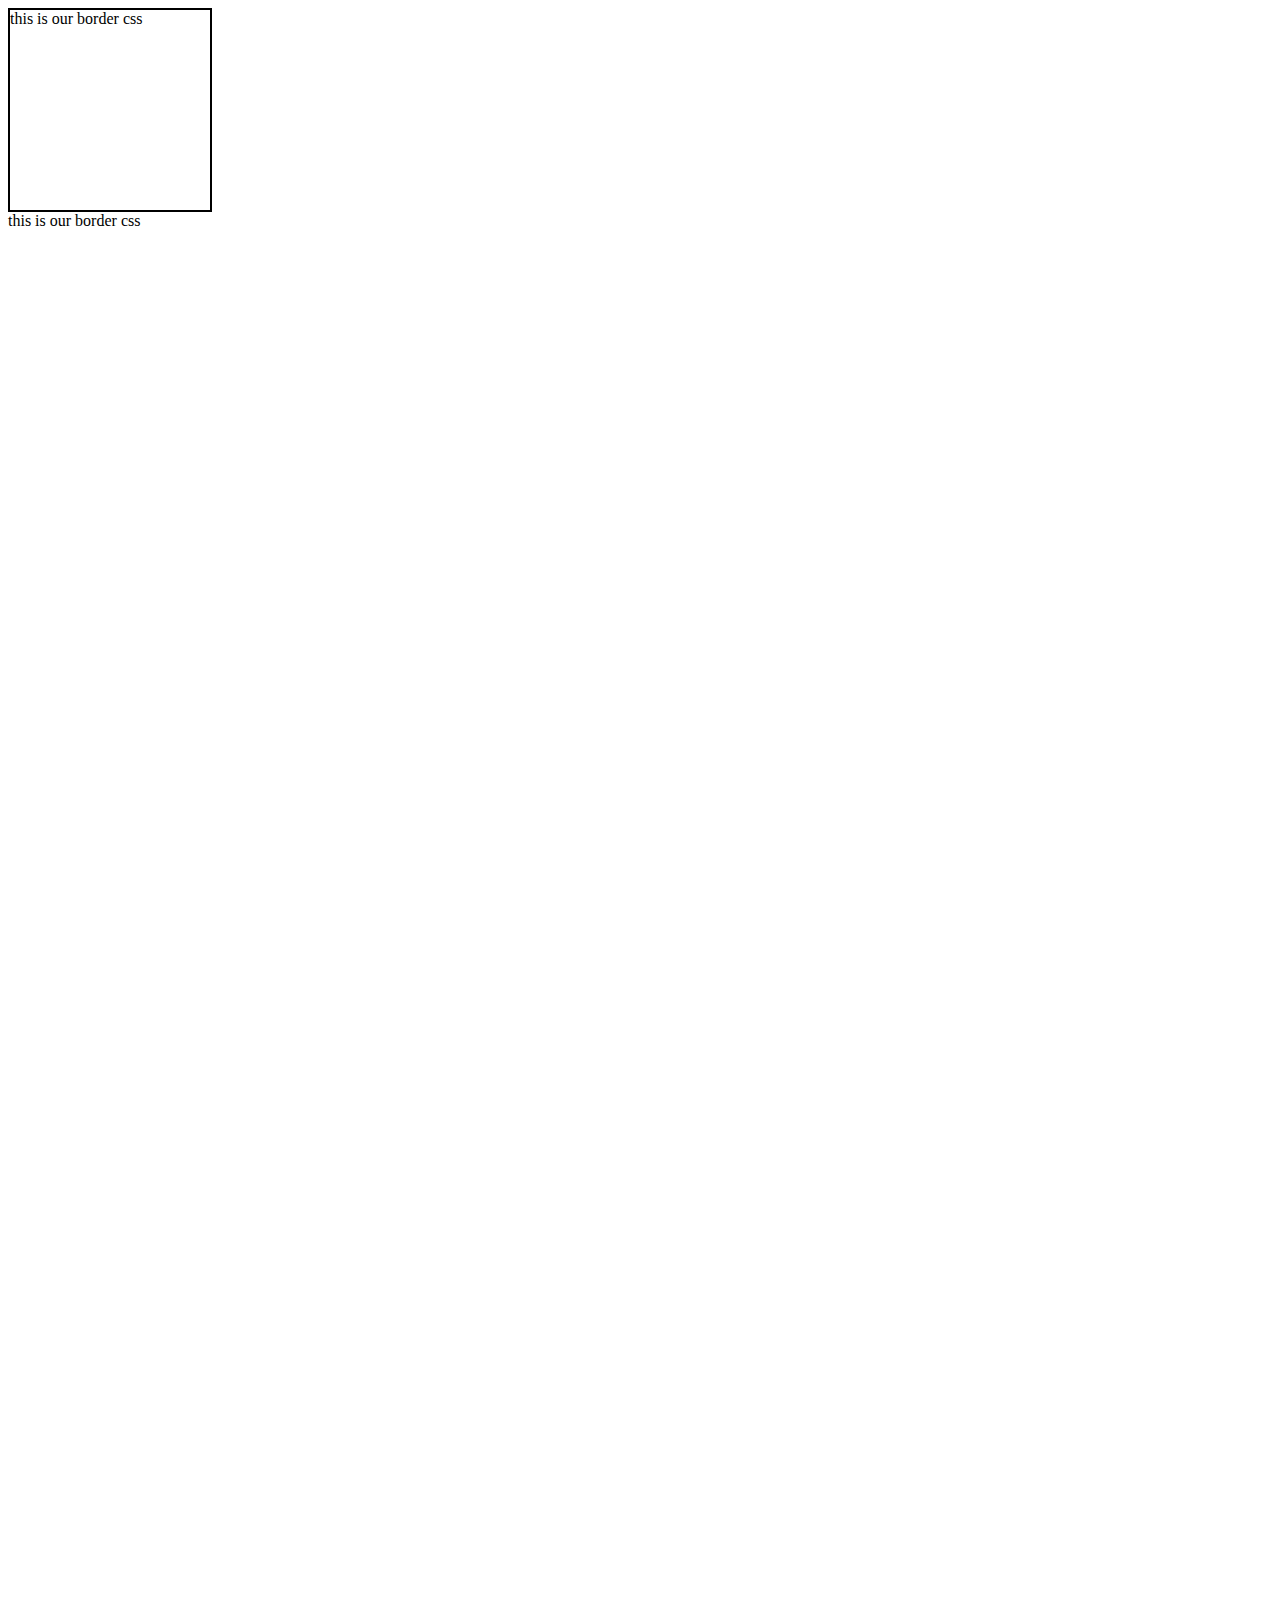
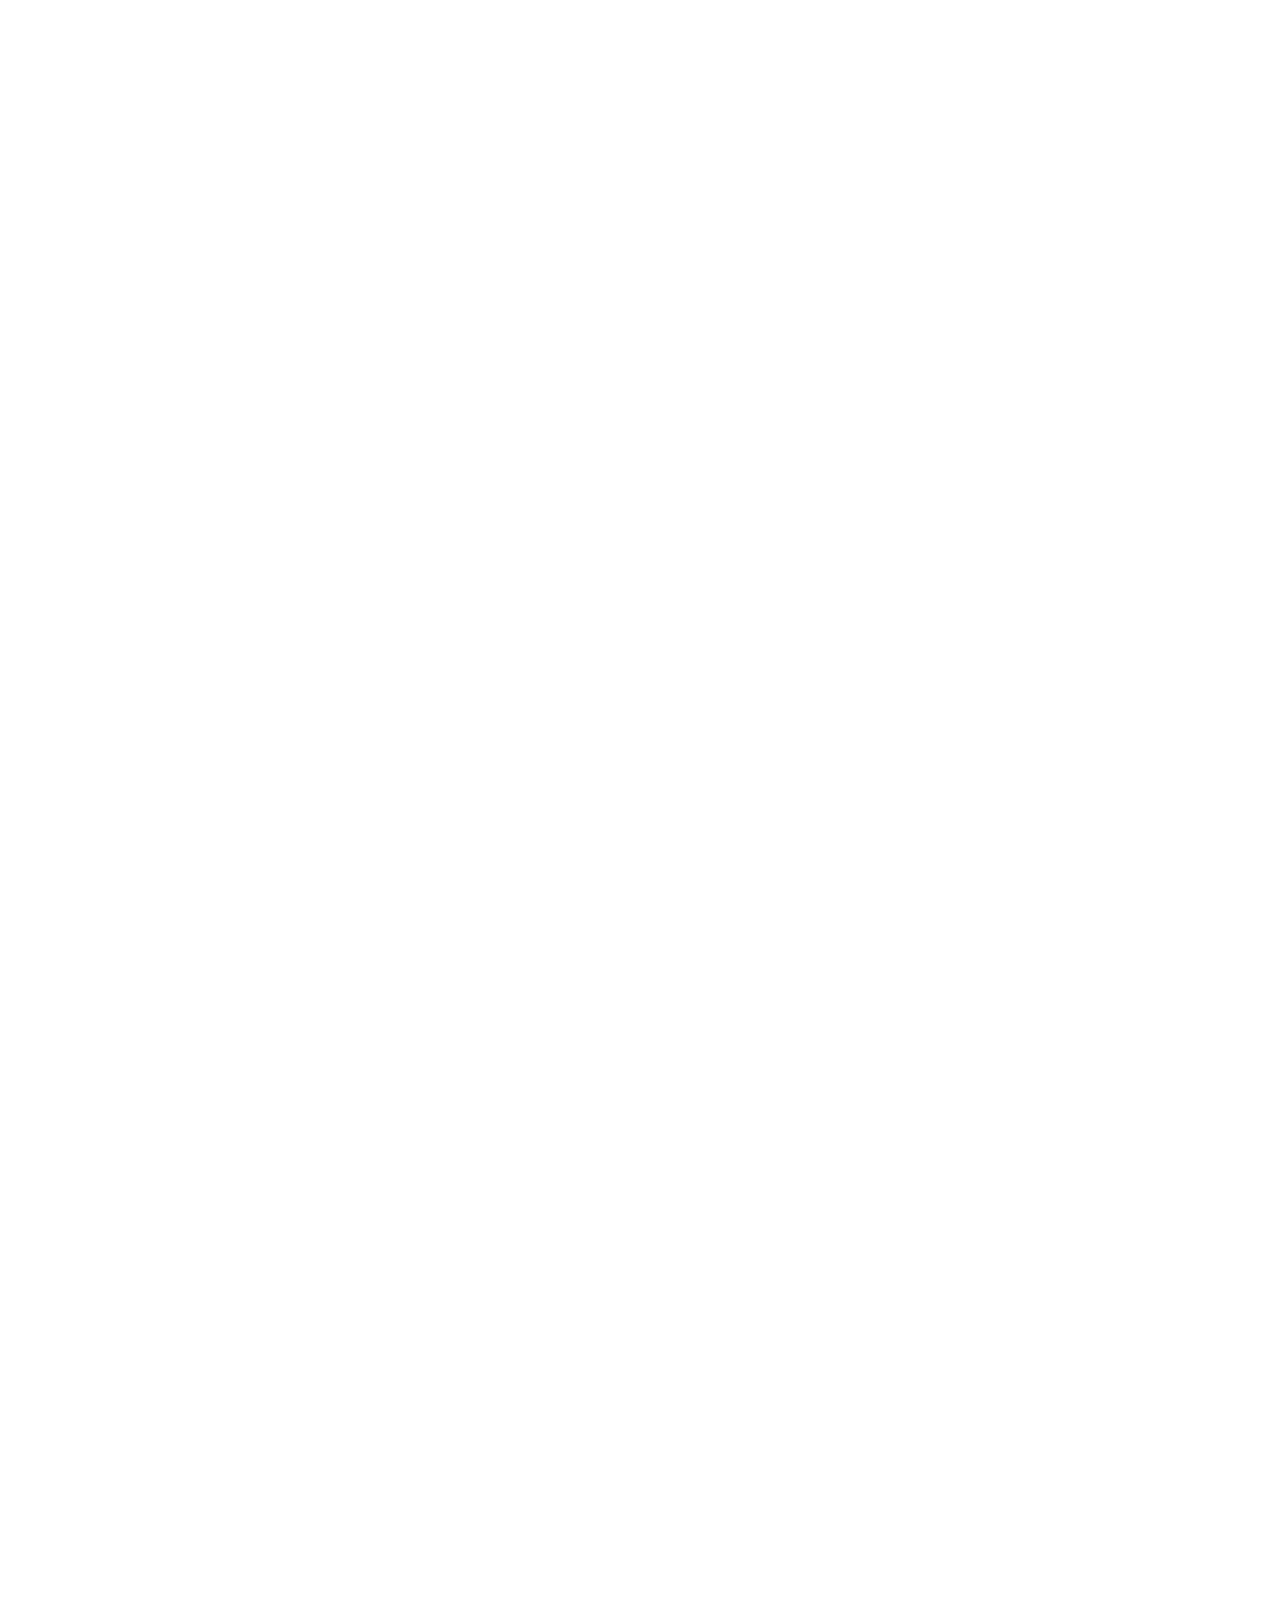
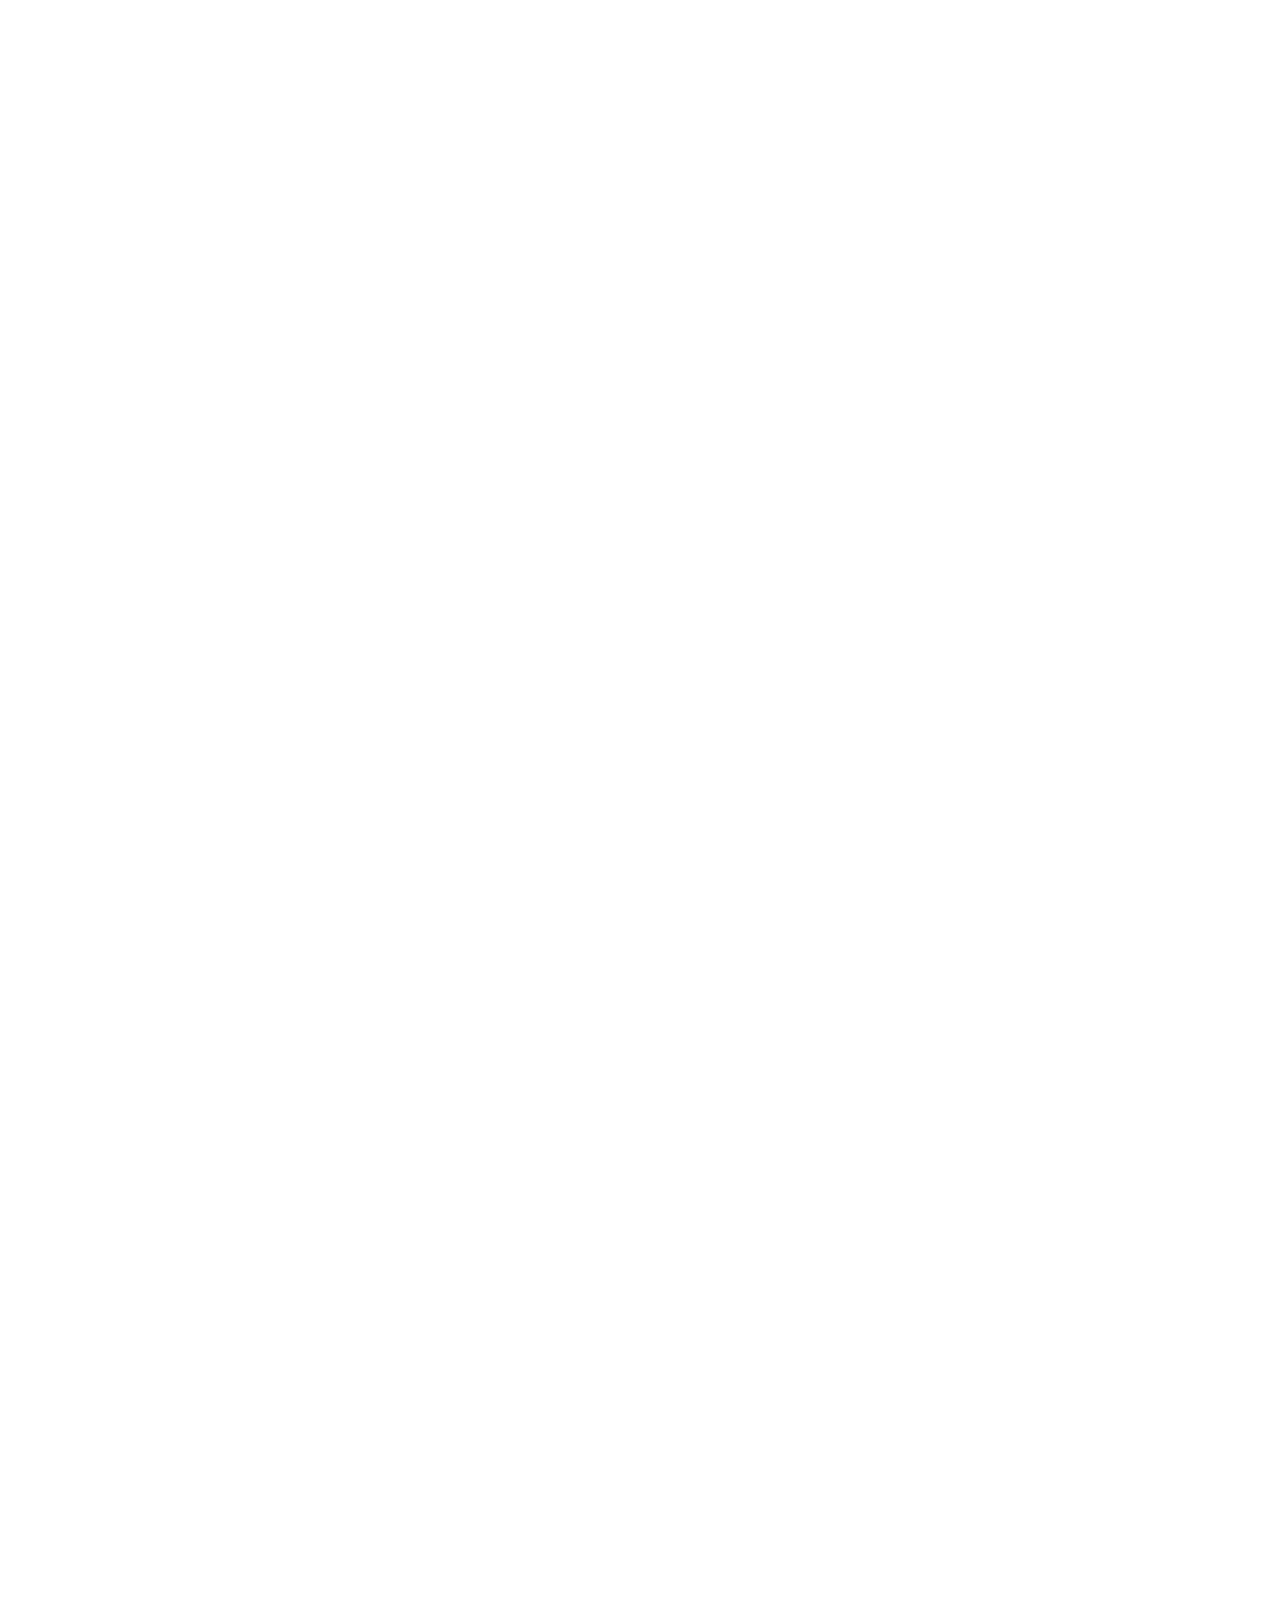
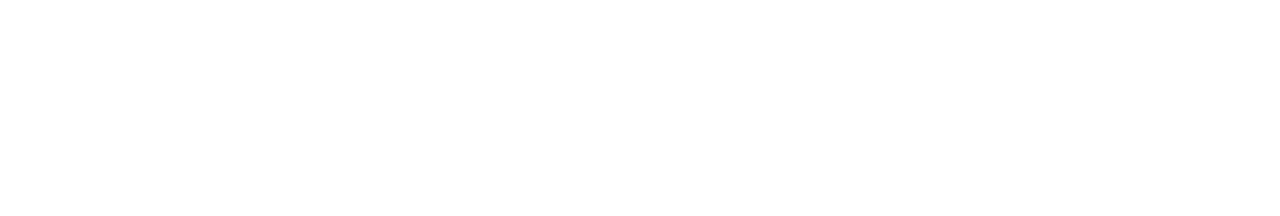
<file: background.html>
<!DOCTYPE html>
<html lang="en">
<head>
    <meta charset="UTF-8">
    <meta http-equiv="X-UA-Compatible" content="IE=edge">
    <meta name="viewport" content="width=device-width, initial-scale=1.0">
    <title>CSS Backgrounds</title>
    <link rel="stylesheet" href="style.css">
</head>
<body>
        <!-- <div class="background">
            <h1>This is our CSS background class</h1>
        <p>Lorem ipsum dolor sit amet consectetur adipisicing elit. Quae cumque quo id possimus blanditiis veritatis vel expedita deleniti eius ipsum voluptatibus quia voluptates porro explicabo, harum excepturi atque accusamus nesciunt.</p>
        </div> -->

        <!-- css borders -->

        <div class="box">this is our border css</div>
        <div class="box1">this is our border css</div>




        <!-- css borders end -->
</body>
</html>
</file>
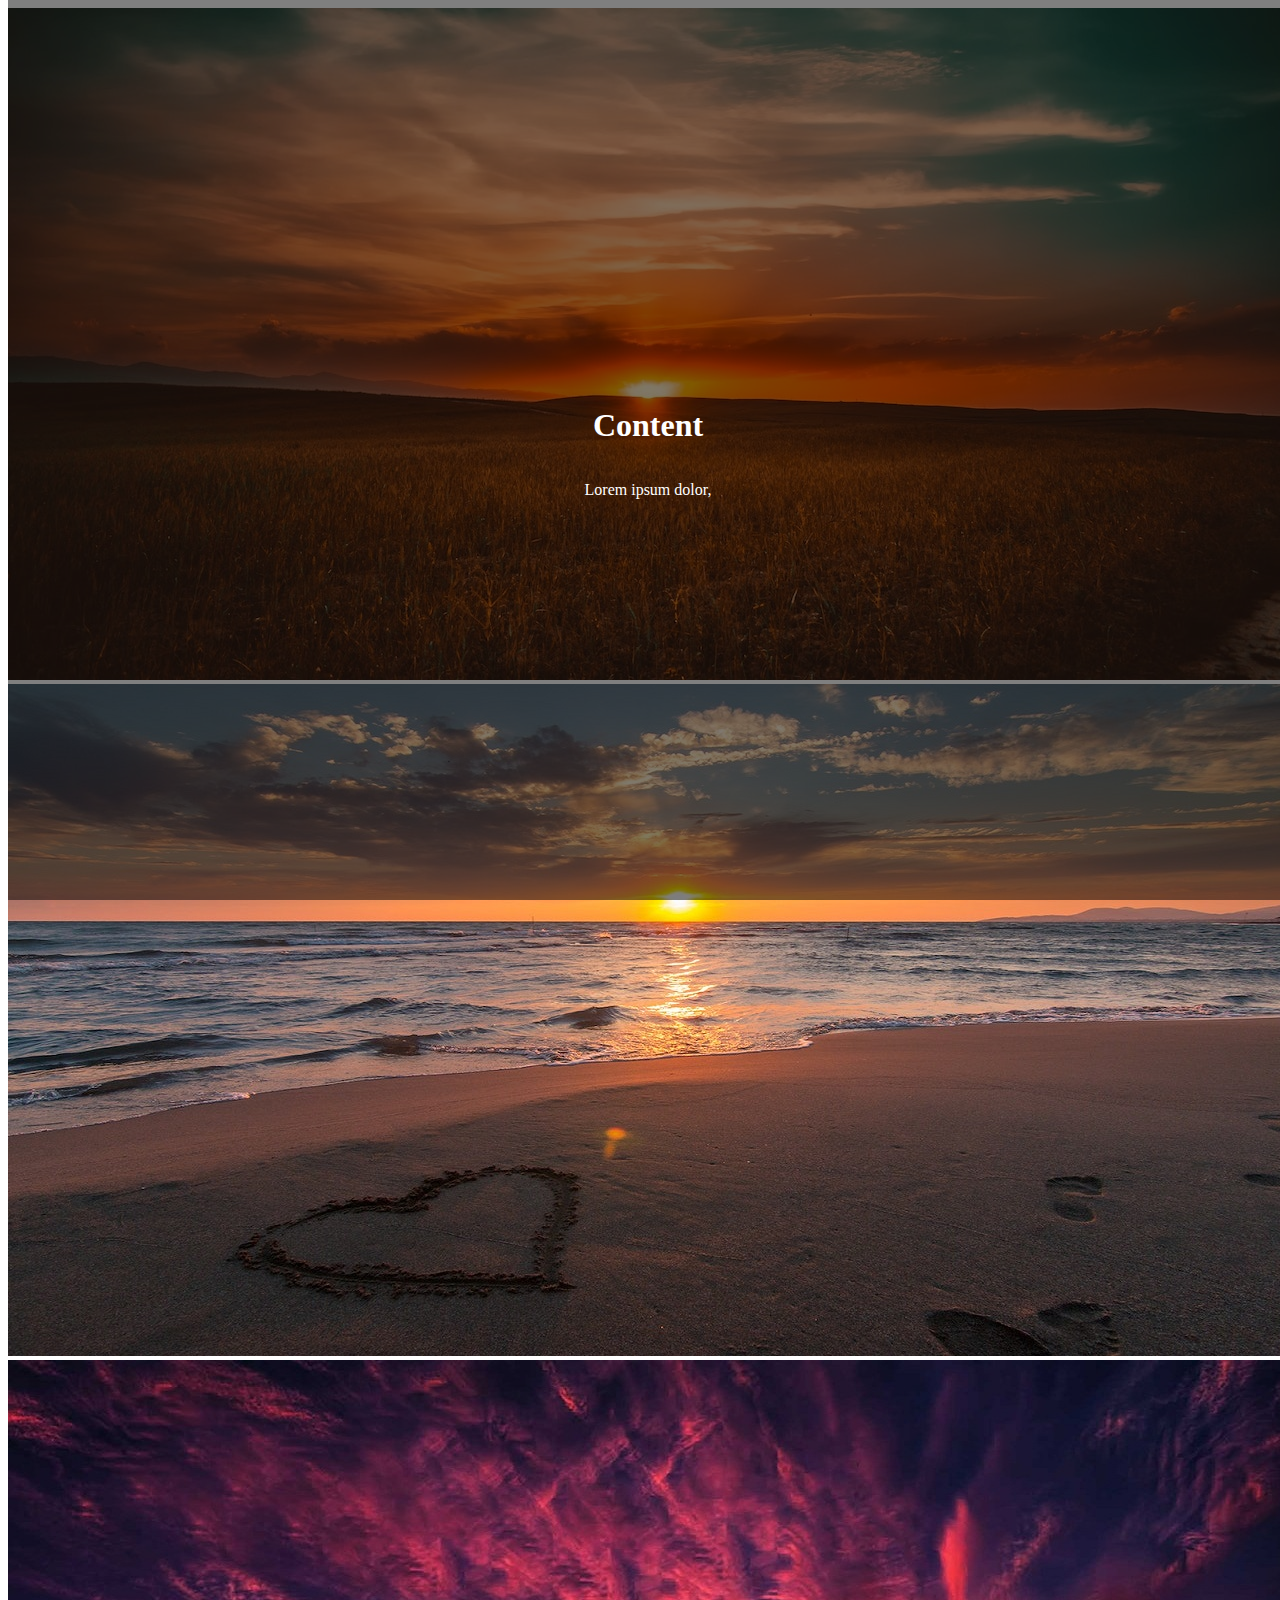
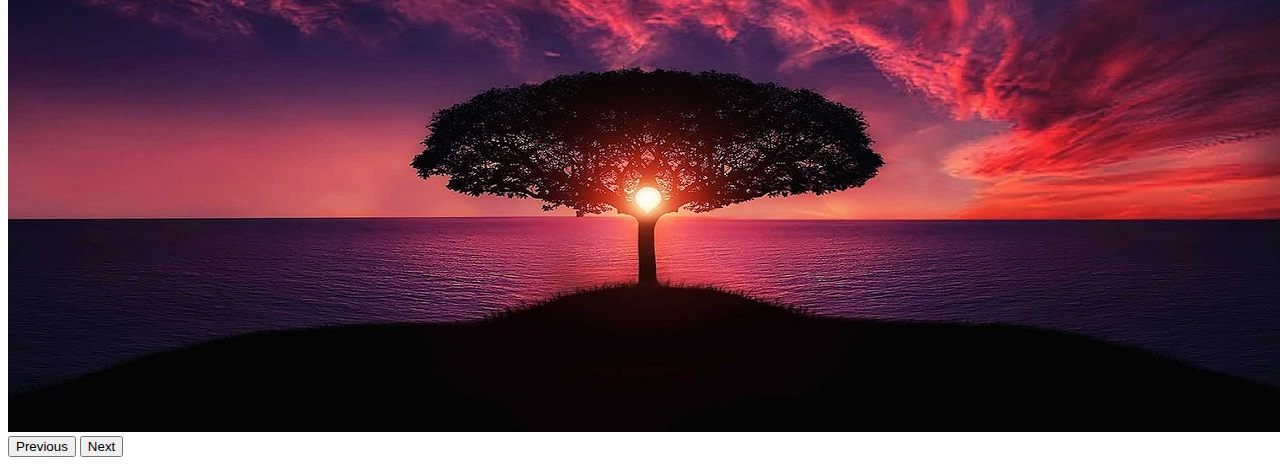
<file: cara.html>
<!doctype html>
<html lang="en">
  <head>
    <meta charset="utf-8">
    <meta name="viewport" content="width=device-width, initial-scale=1">
    <title>Bootstrap demo</title>
    <link href="https://cdn.jsdelivr.net/npm/bootstrap@5.3.0-alpha1/dist/css/bootstrap.min.css" rel="stylesheet" integrity="sha384-GLhlTQ8iRABdZLl6O3oVMWSktQOp6b7In1Zl3/Jr59b6EGGoI1aFkw7cmDA6j6gD" crossorigin="anonymous">
    <link rel="stylesheet" href="cara.css">
  </head>
  <body>
    <div id="carouselExample" class="carousel slide">
        <div class="carousel-inner">
          <div class="carousel-item active">
            <img src="./img1.jpg" class="d-block w-100" alt="...">
            <div class="content">
                <h1>Content</h1>
                <p>Lorem ipsum dolor,</p>
            </div>
          </div>
          <div class="carousel-item">
            <img src="img2.jpg" class="d-block w-100" alt="...">
          </div>
          <div class="carousel-item">
            <img src="img3.jpg" class="d-block w-100" alt="...">
          </div>
        </div>
        <button class="carousel-control-prev" type="button" data-bs-target="#carouselExample" data-bs-slide="prev">
          <span class="carousel-control-prev-icon" aria-hidden="true"></span>
          <span class="visually-hidden">Previous</span>
        </button>
        <button class="carousel-control-next" type="button" data-bs-target="#carouselExample" data-bs-slide="next">
          <span class="carousel-control-next-icon" aria-hidden="true"></span>
          <span class="visually-hidden">Next</span>
        </button>
      </div>
    <script src="https://cdn.jsdelivr.net/npm/bootstrap@5.3.0-alpha1/dist/js/bootstrap.bundle.min.js" integrity="sha384-w76AqPfDkMBDXo30jS1Sgez6pr3x5MlQ1ZAGC+nuZB+EYdgRZgiwxhTBTkF7CXvN" crossorigin="anonymous"></script>
  </body>
</html>
</file>
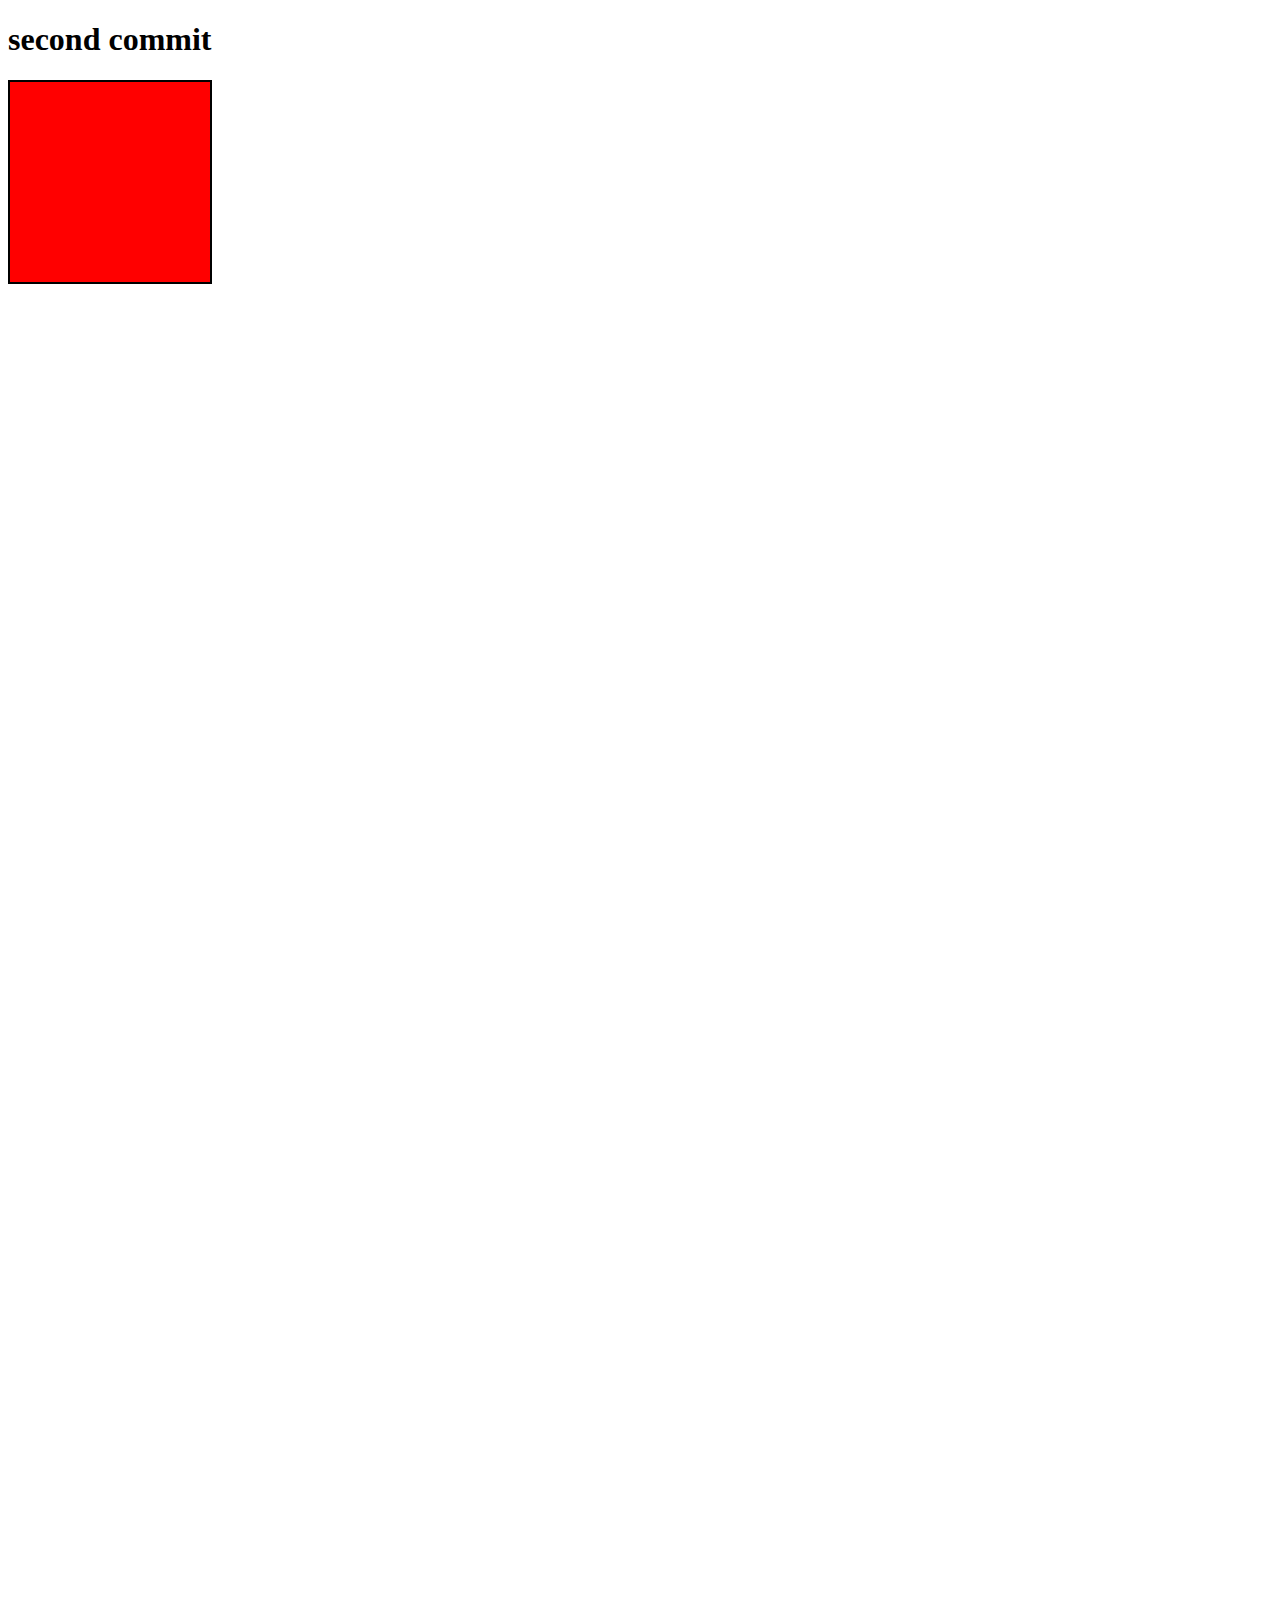
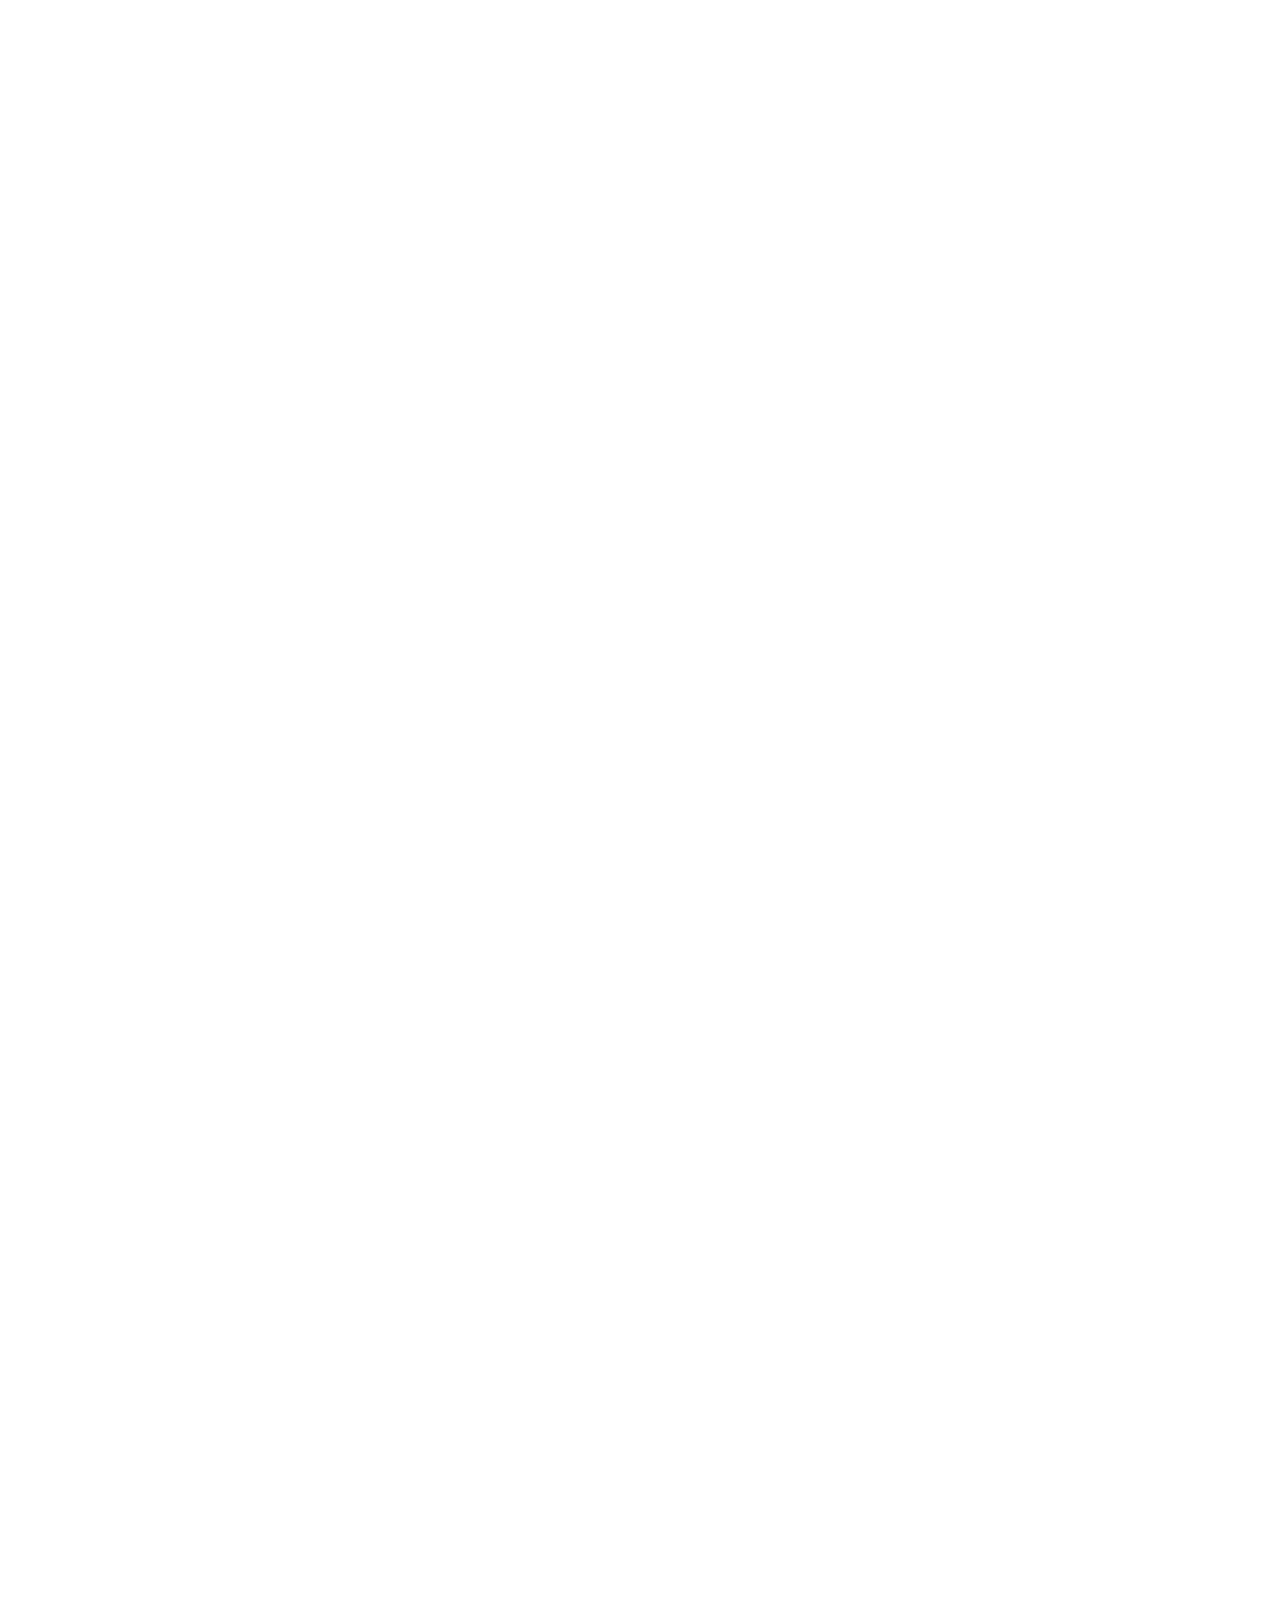
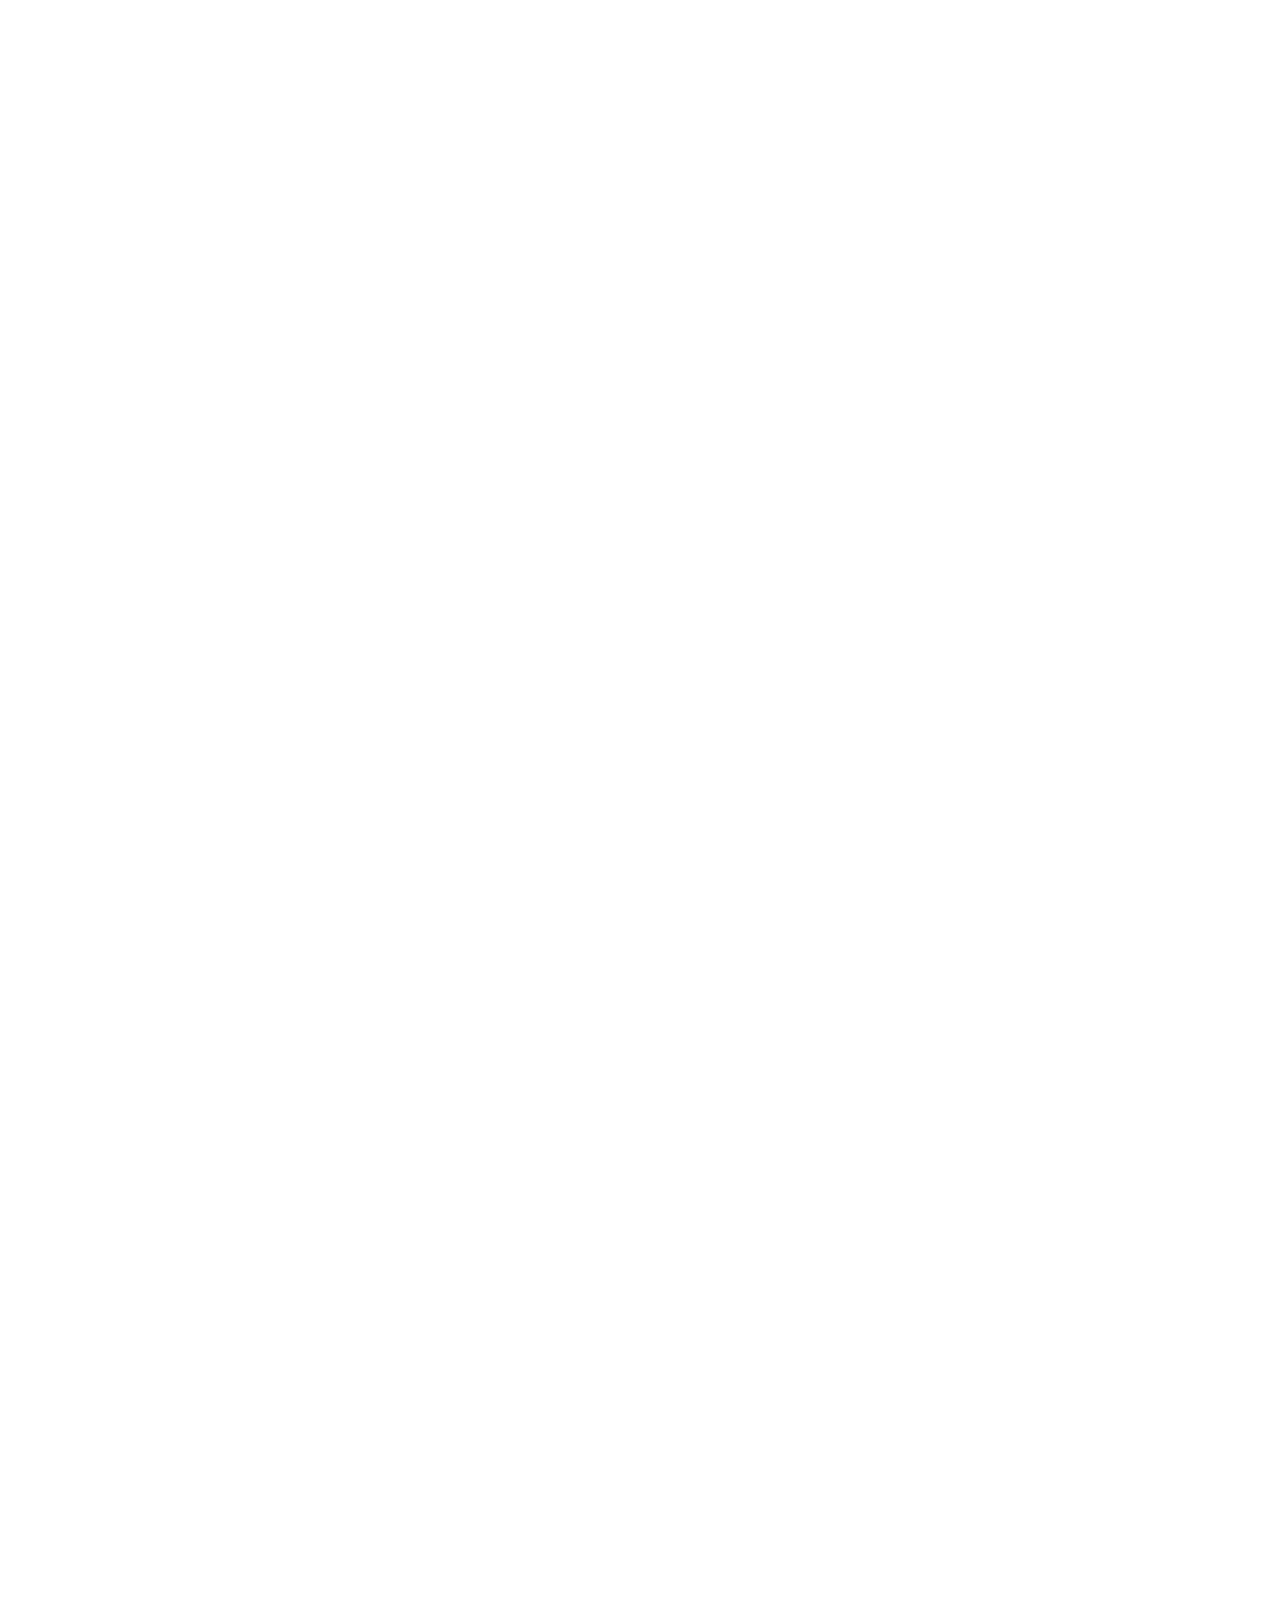
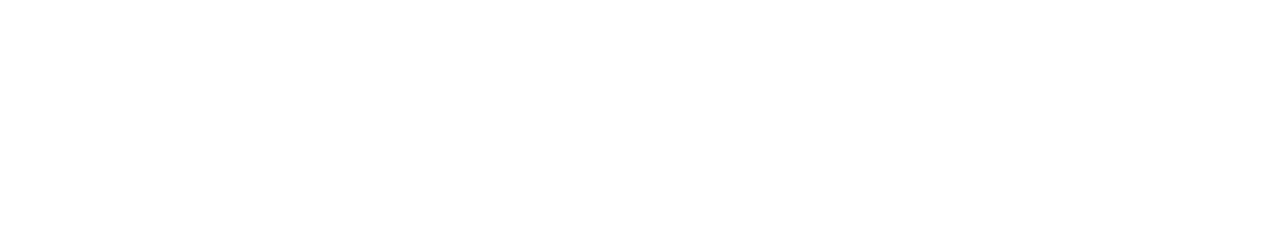
<file: class10.html>
<!DOCTYPE html>
<html lang="en">
<head>
    <meta charset="UTF-8">
    <meta http-equiv="X-UA-Compatible" content="IE=edge">
    <meta name="viewport" content="width=device-width, initial-scale=1.0">
    <title>Document</title>
    <link rel="stylesheet" href="style.css">
</head>
<body>


    <h1>second commit</h1>


    <!-- <h1 class="display">Display </h1>
    <a class="anchor">anchor</a>
    <a href="">usama</a> -->

    <!-- navbar -->

    <!-- <ul class="navbar">
        <li><a href="#">Home</a></li>
        <li><a href="#">about</a></li>
        <li><a href="#">contact</a></li>
        <li><a href="#">gallery</a></li>
    </ul> -->


    <!-- navbar end-->


    <!-- positions start -->

    <div class="box" id="box1"></div>
    <div class="box" id="box2"></div>
    <div class="box" id="box3"></div>
    <div class="box" id="box4"></div>



    <!-- positions end -->




</body>
</html>
</file>
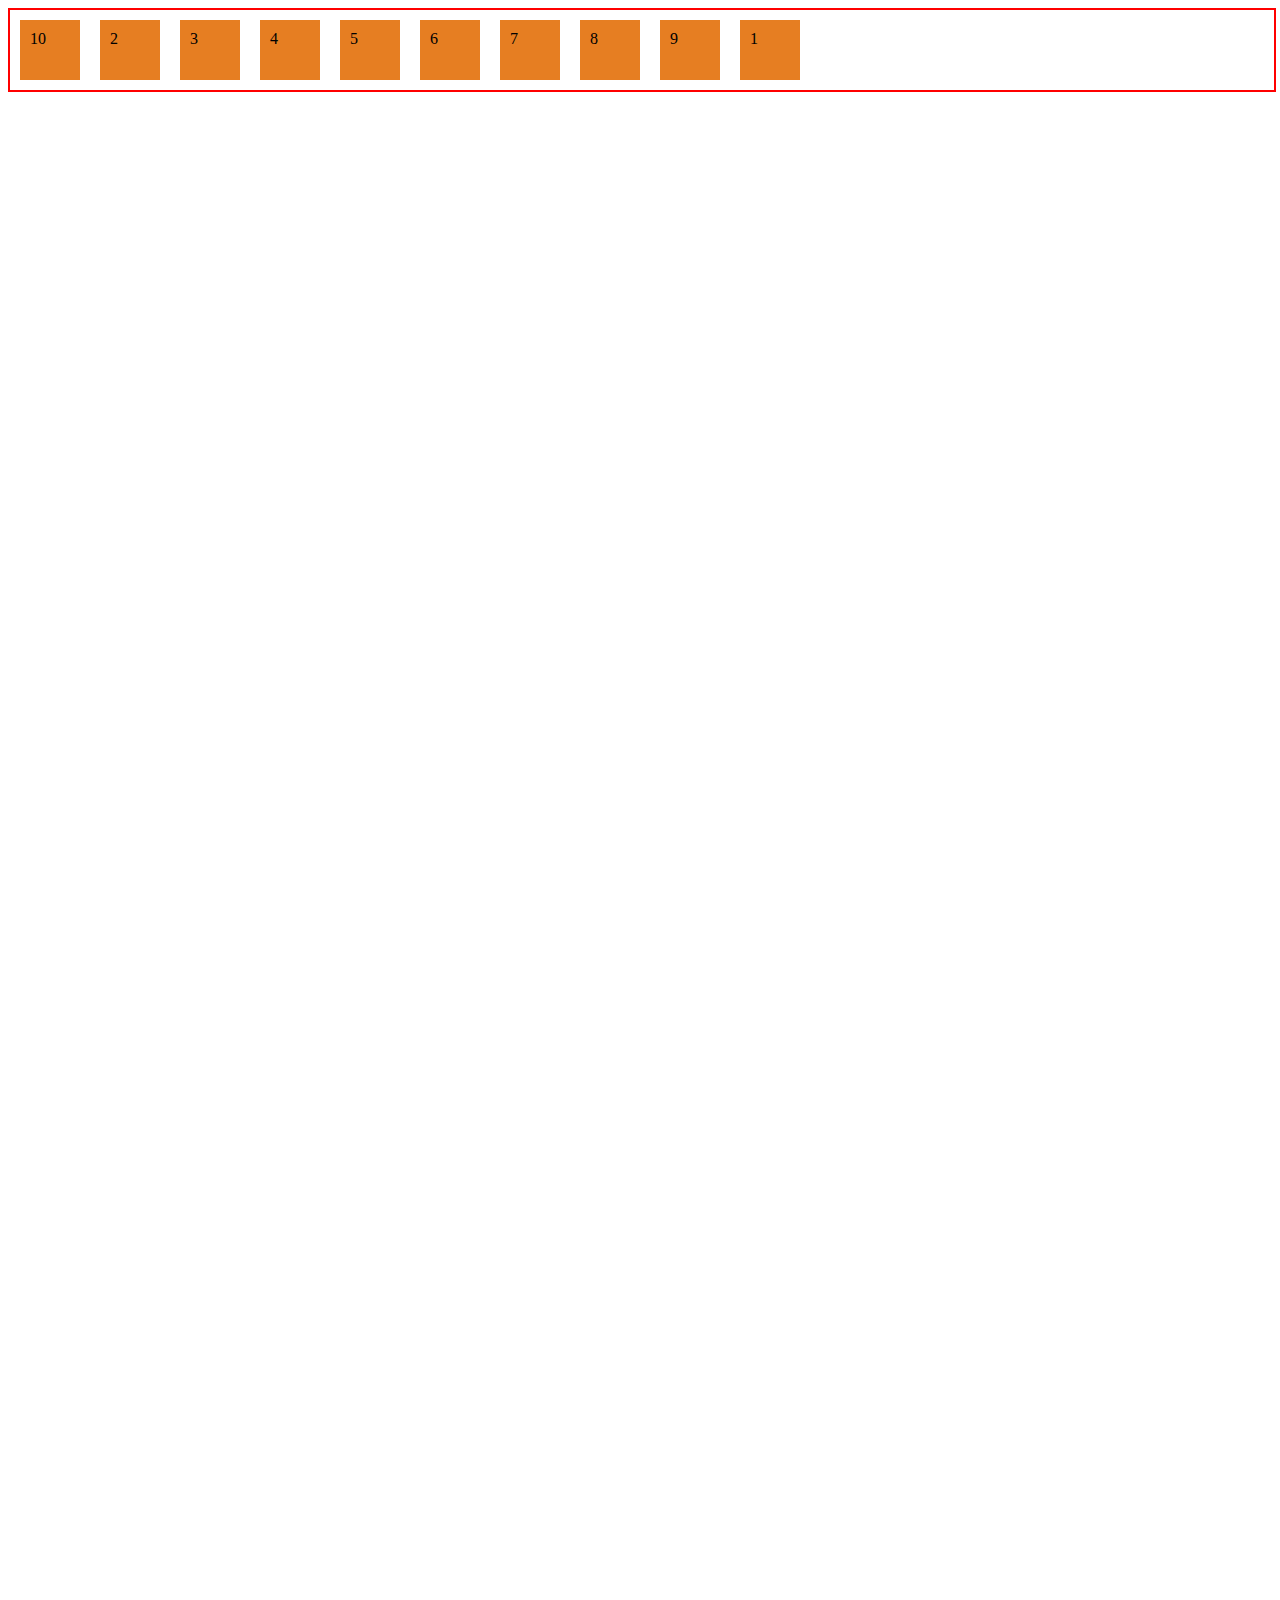
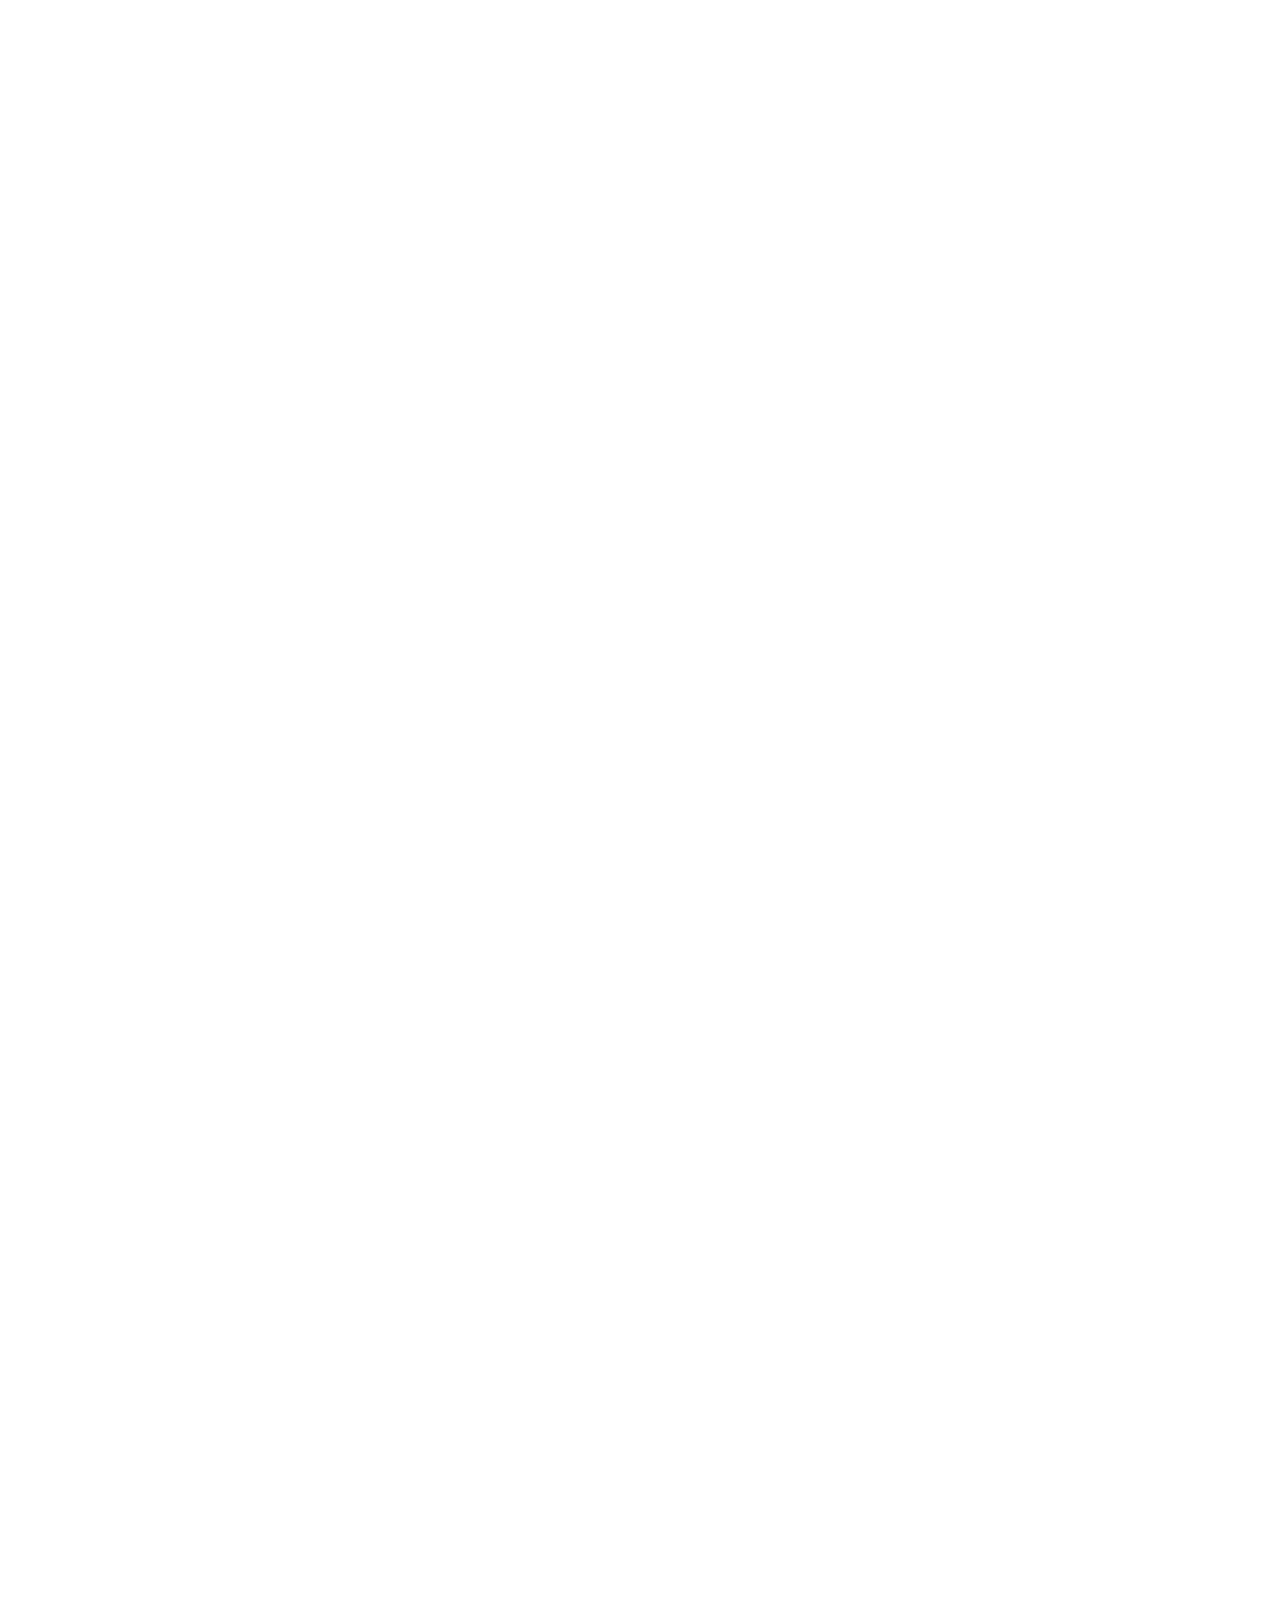
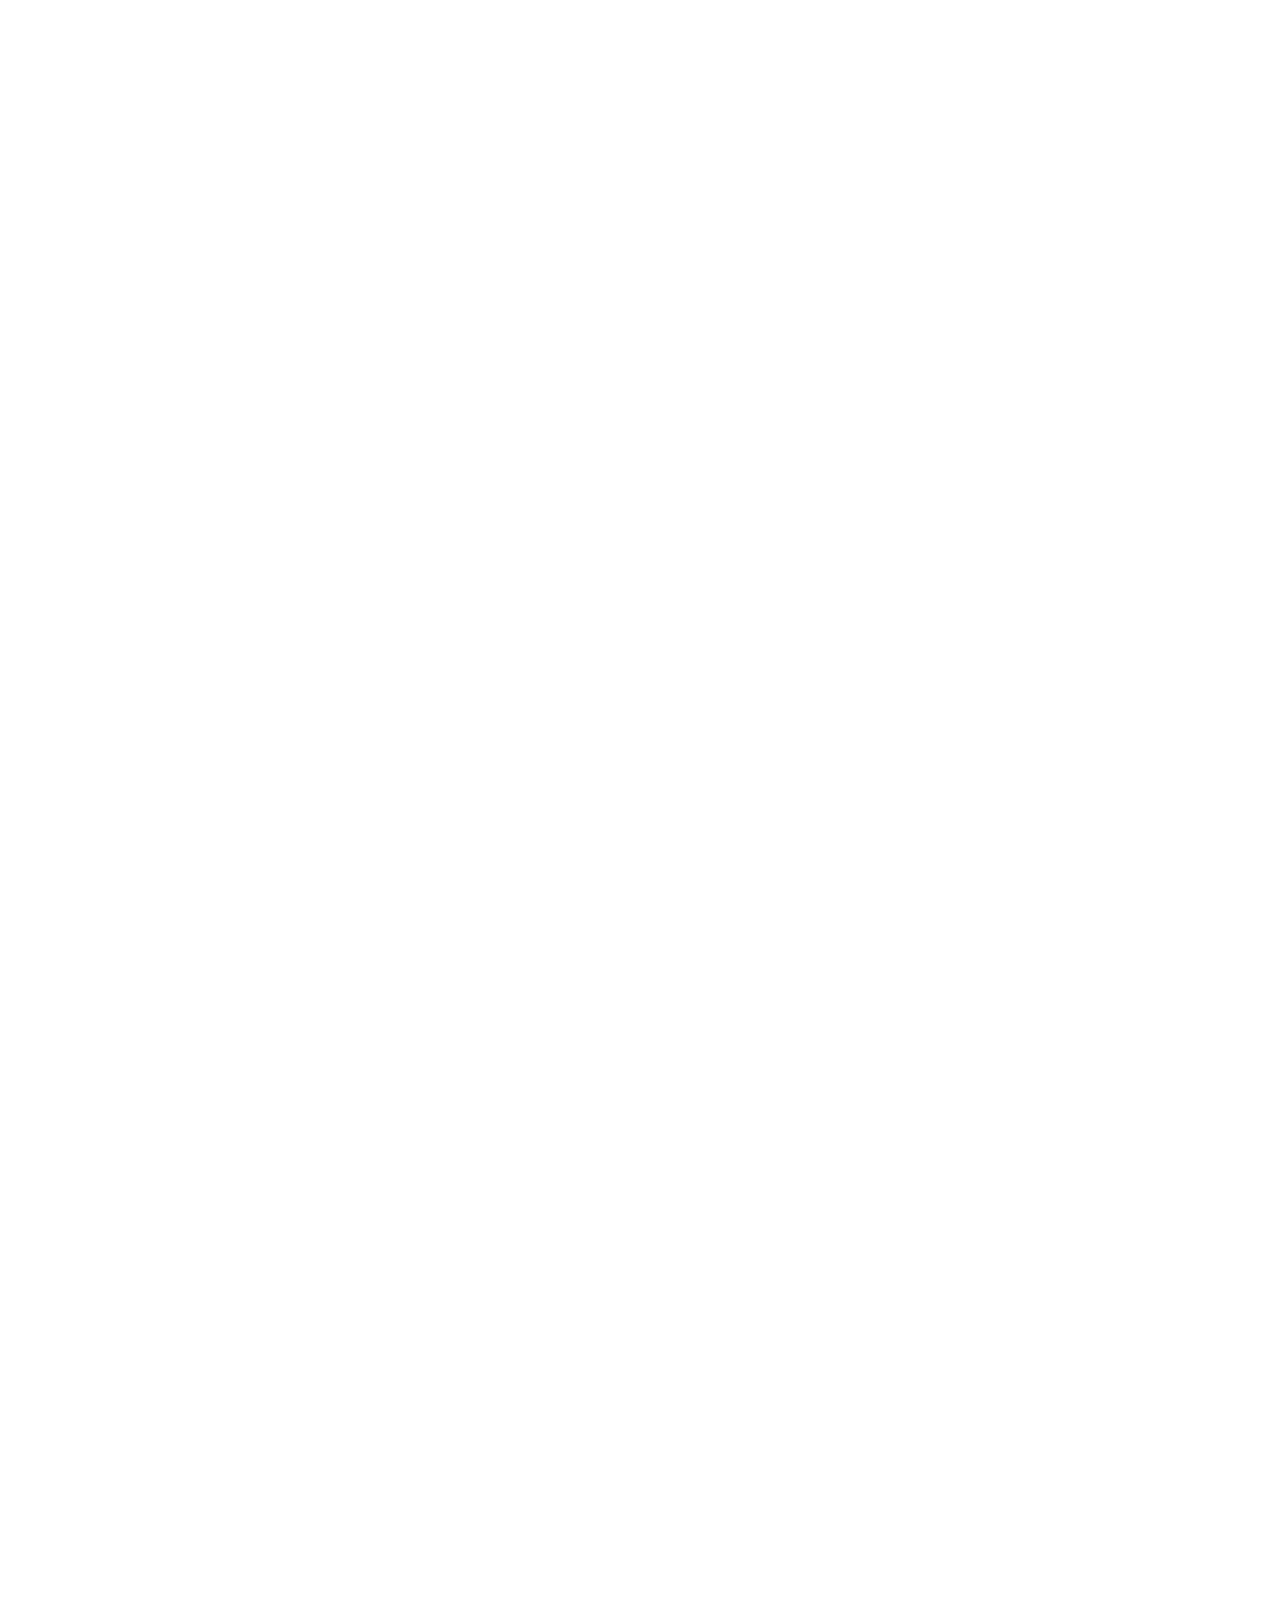
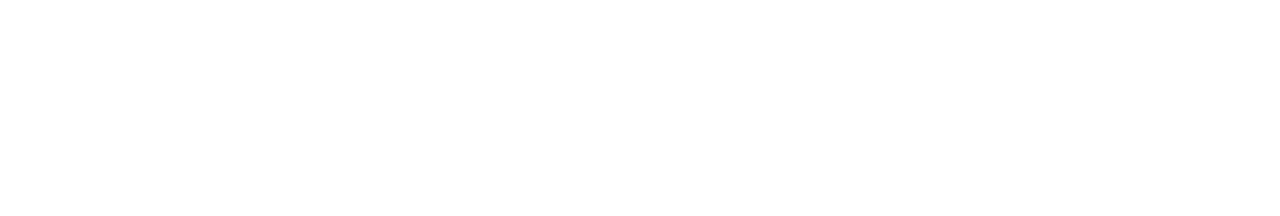
<file: class11.html>
<!DOCTYPE html>
<html lang="en">
<head>
    <meta charset="UTF-8">
    <meta http-equiv="X-UA-Compatible" content="IE=edge">
    <meta name="viewport" content="width=device-width, initial-scale=1.0">
    <title>Document</title>
    <link rel="stylesheet" href="style.css">
</head>
<body>
    <div class="container">
        <div id="one">1</div>
        <div>2</div>
        <div>3</div>
        <div>4</div>
        <div>5</div>
        <div>6</div>
        <div>7</div>
        <div>8</div>
        <div>9</div>
        <div id="ten">10</div>
    </div>
</body>
</html>
</file>
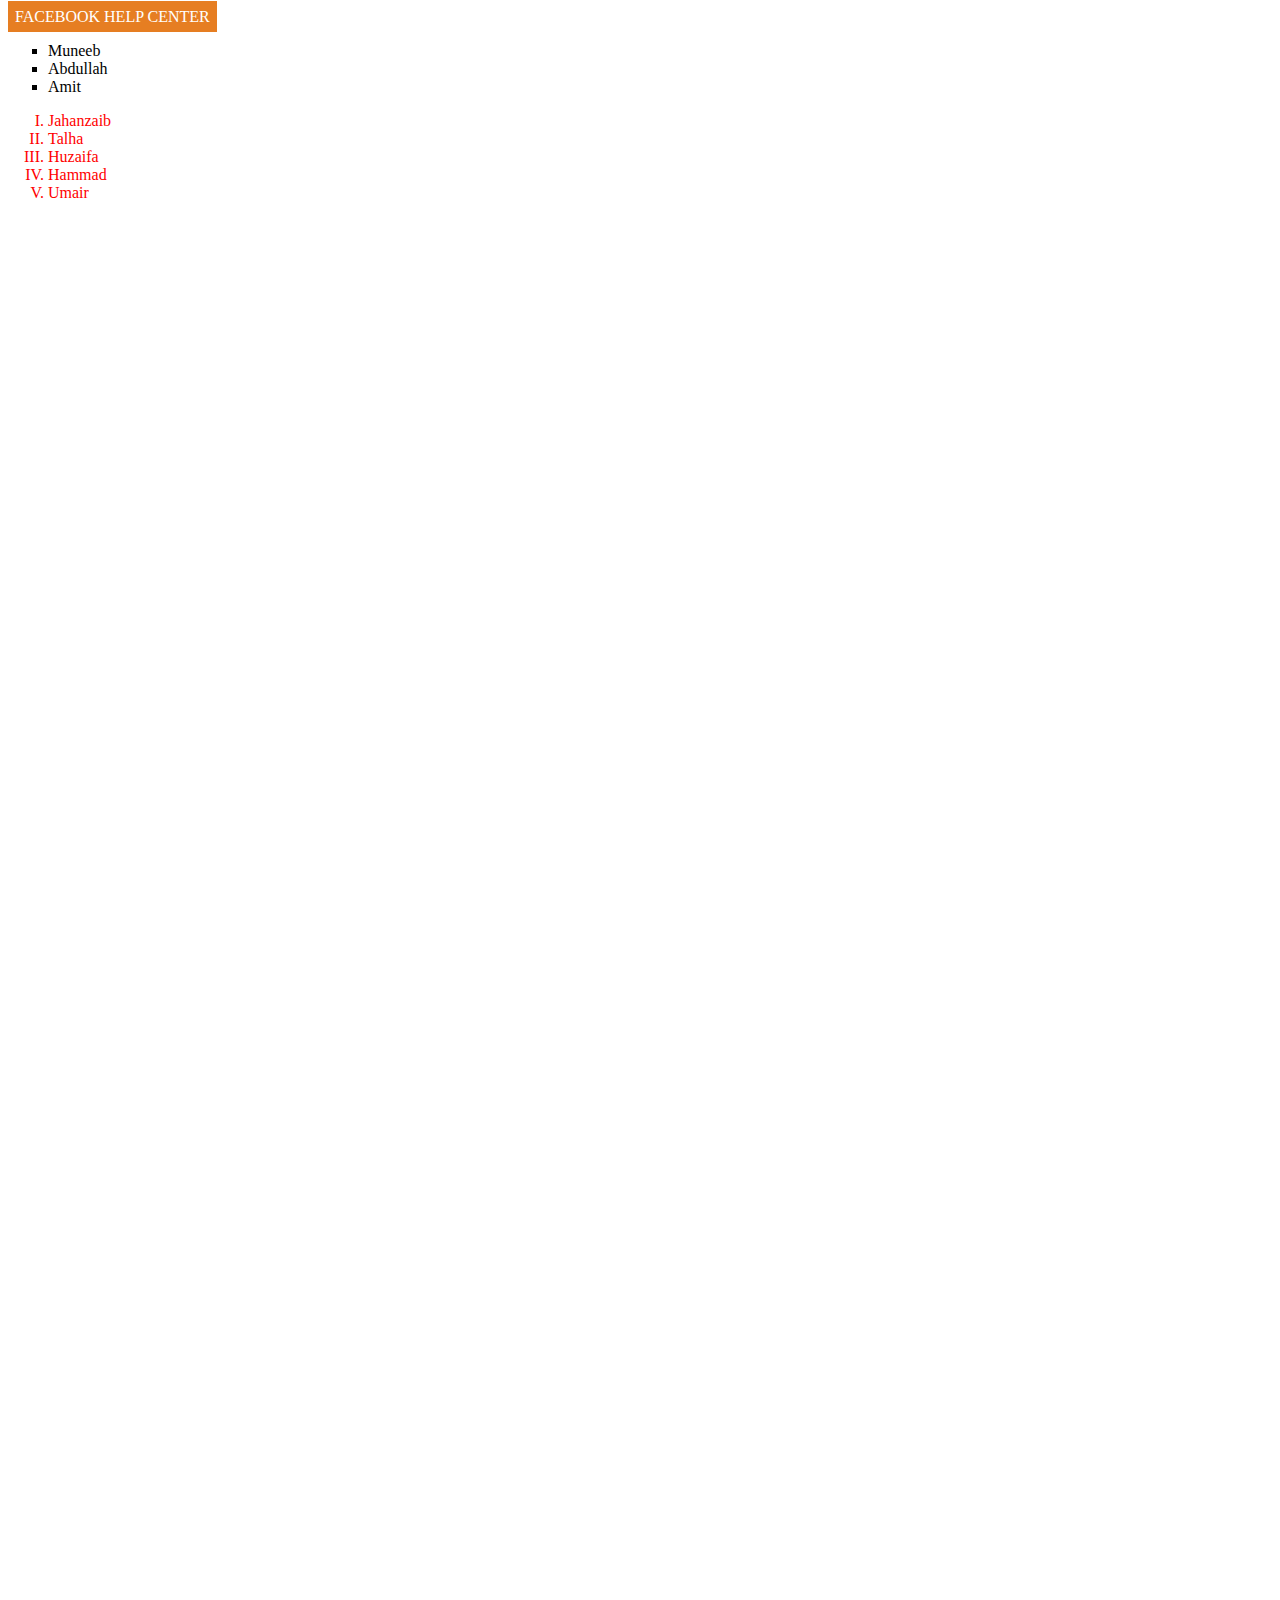
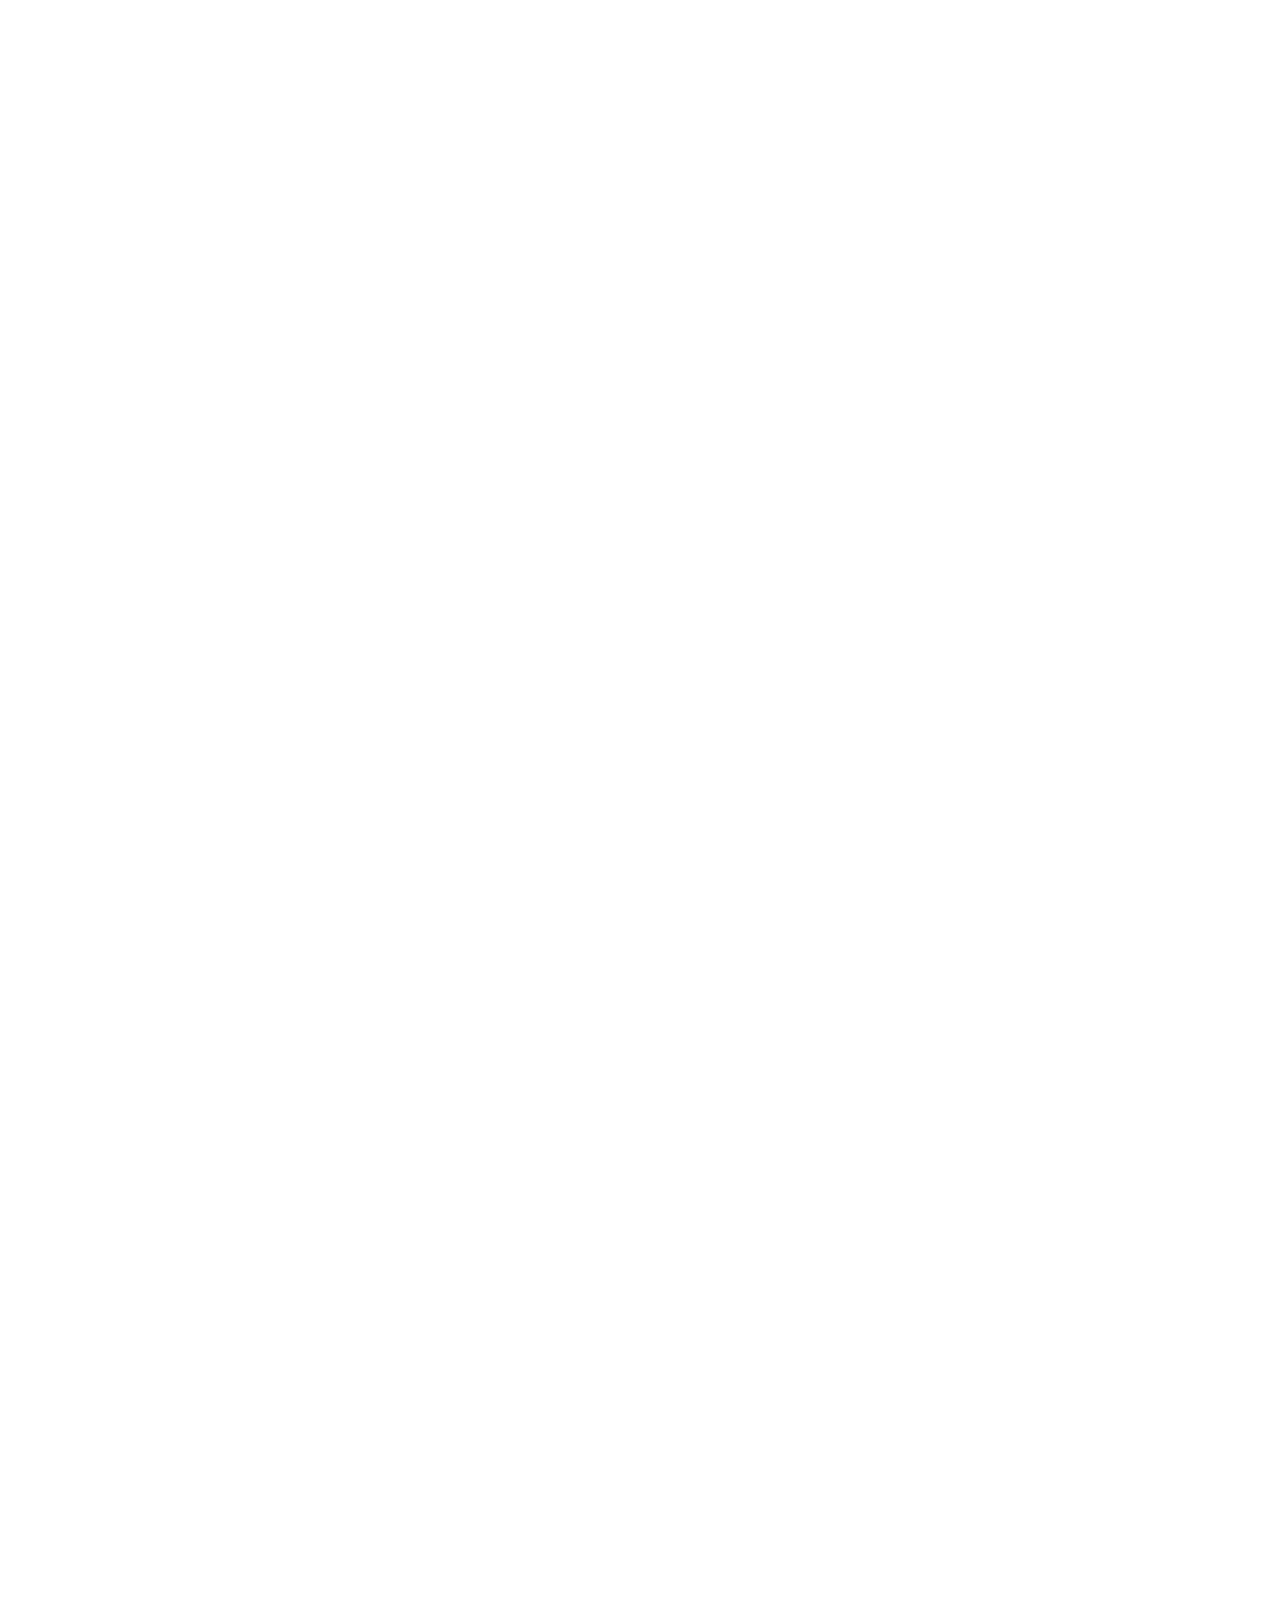
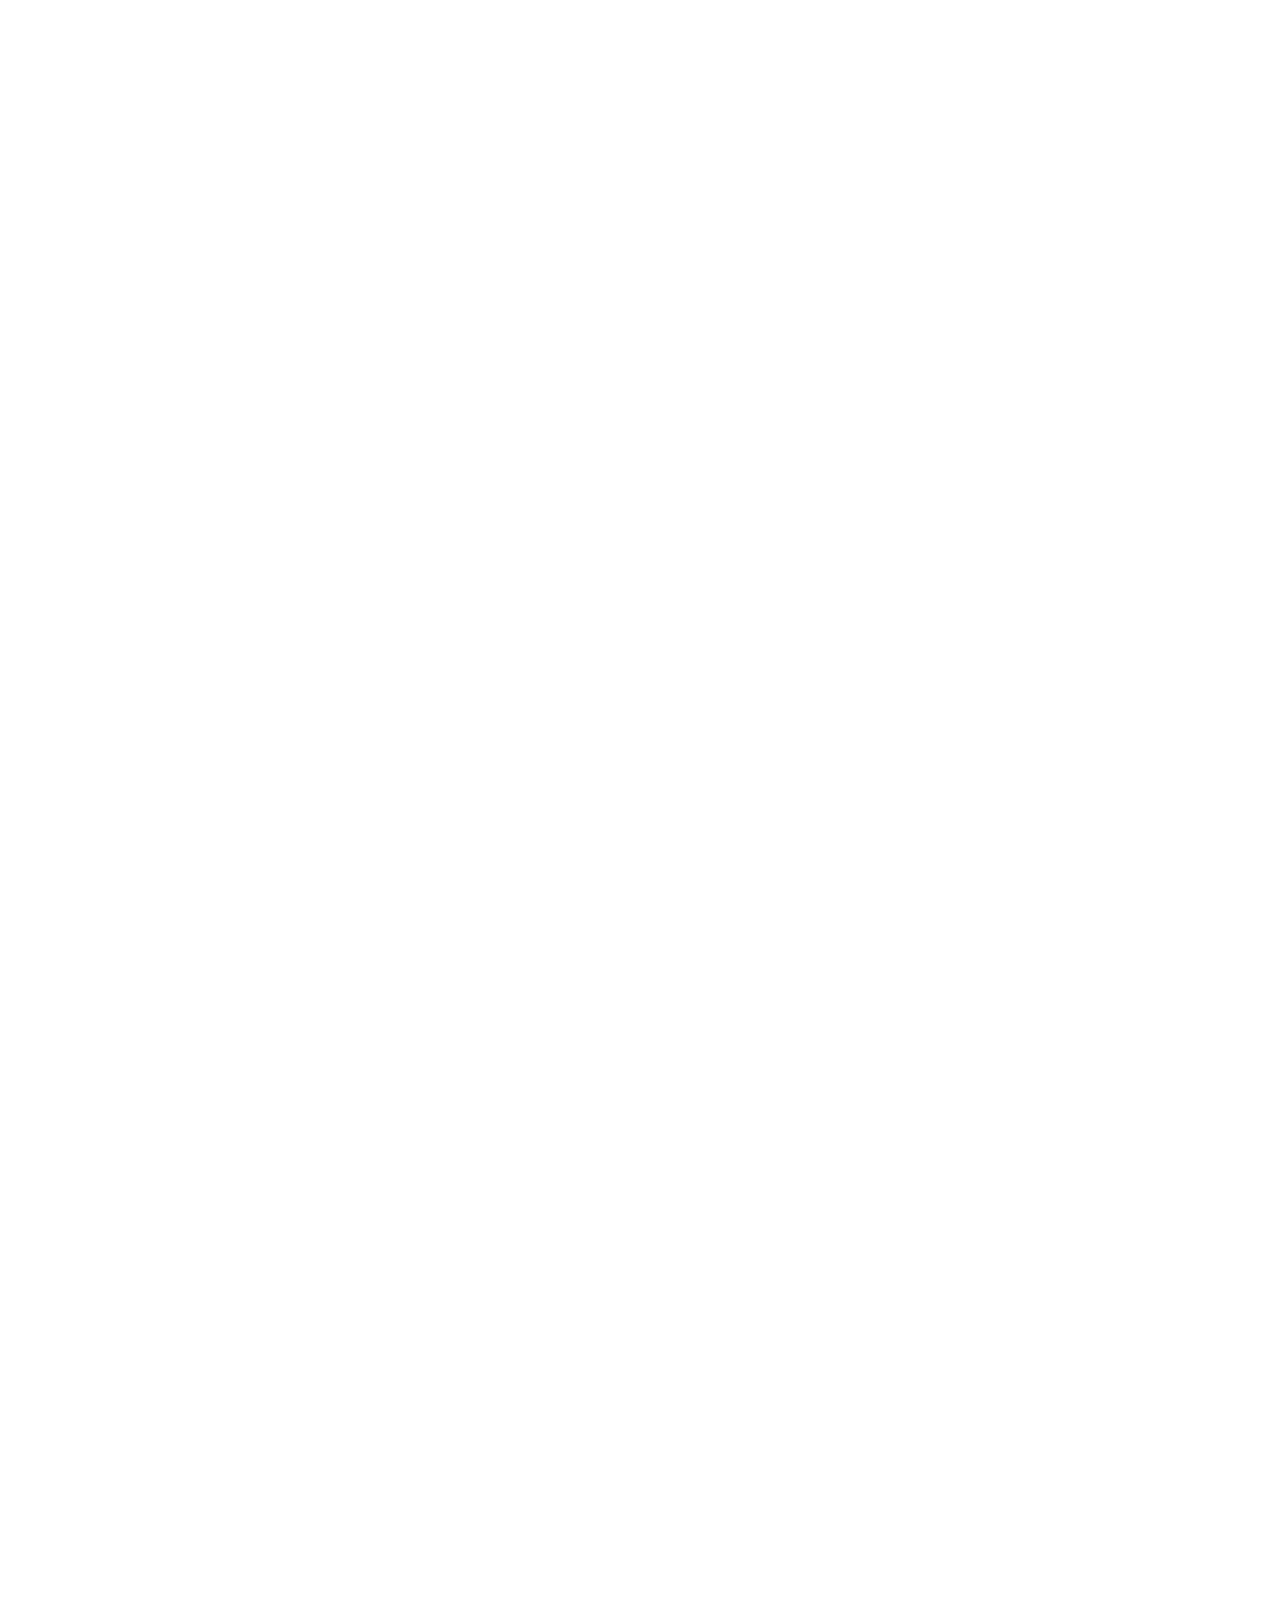
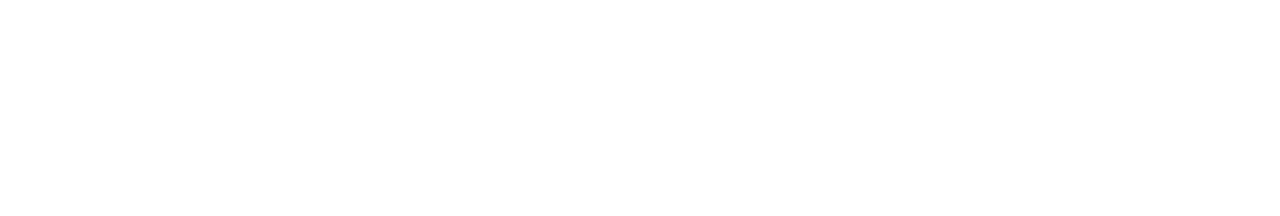
<file: class8.html>
<!DOCTYPE html>
<html lang="en">
<head>
    <meta charset="UTF-8">
    <meta http-equiv="X-UA-Compatible" content="IE=edge">
    <meta name="viewport" content="width=device-width, initial-scale=1.0">
    <title>Document</title>
    <link rel="stylesheet" href="style.css">
</head>
<body>
    <a class="style-link" href="https://www.facebook.com/help/?ref=contextual" target="_blank">facebook help center</a>
    
    <ul class="uo-li">
        <li>Muneeb</li>
        <li>Abdullah</li>
        <li>Amit</li>
    </ul>

    <ol class="ol-li">
        <li>Jahanzaib</li>
        <li>Talha</li>
        <li>Huzaifa</li>
        <li>Hammad</li>
        <li>Umair</li>
    </ol>



</body>
</html>
</file>
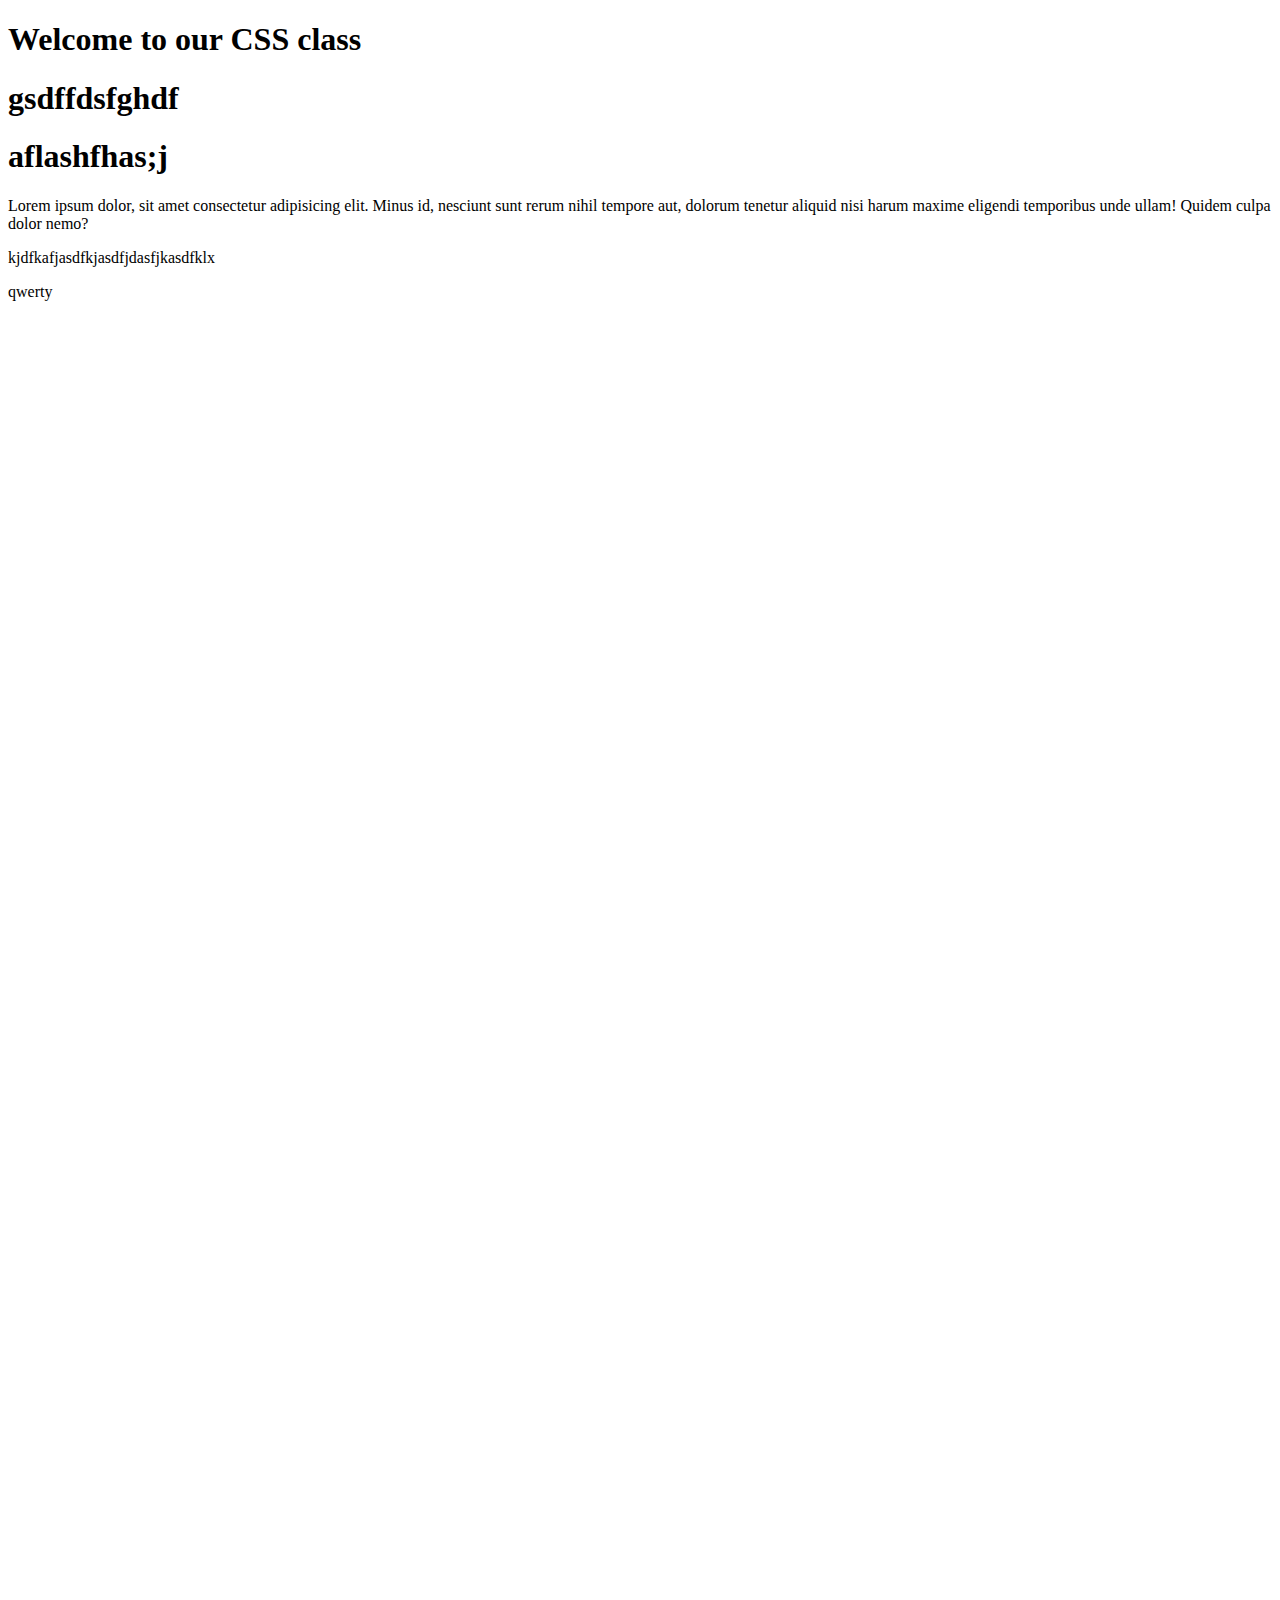
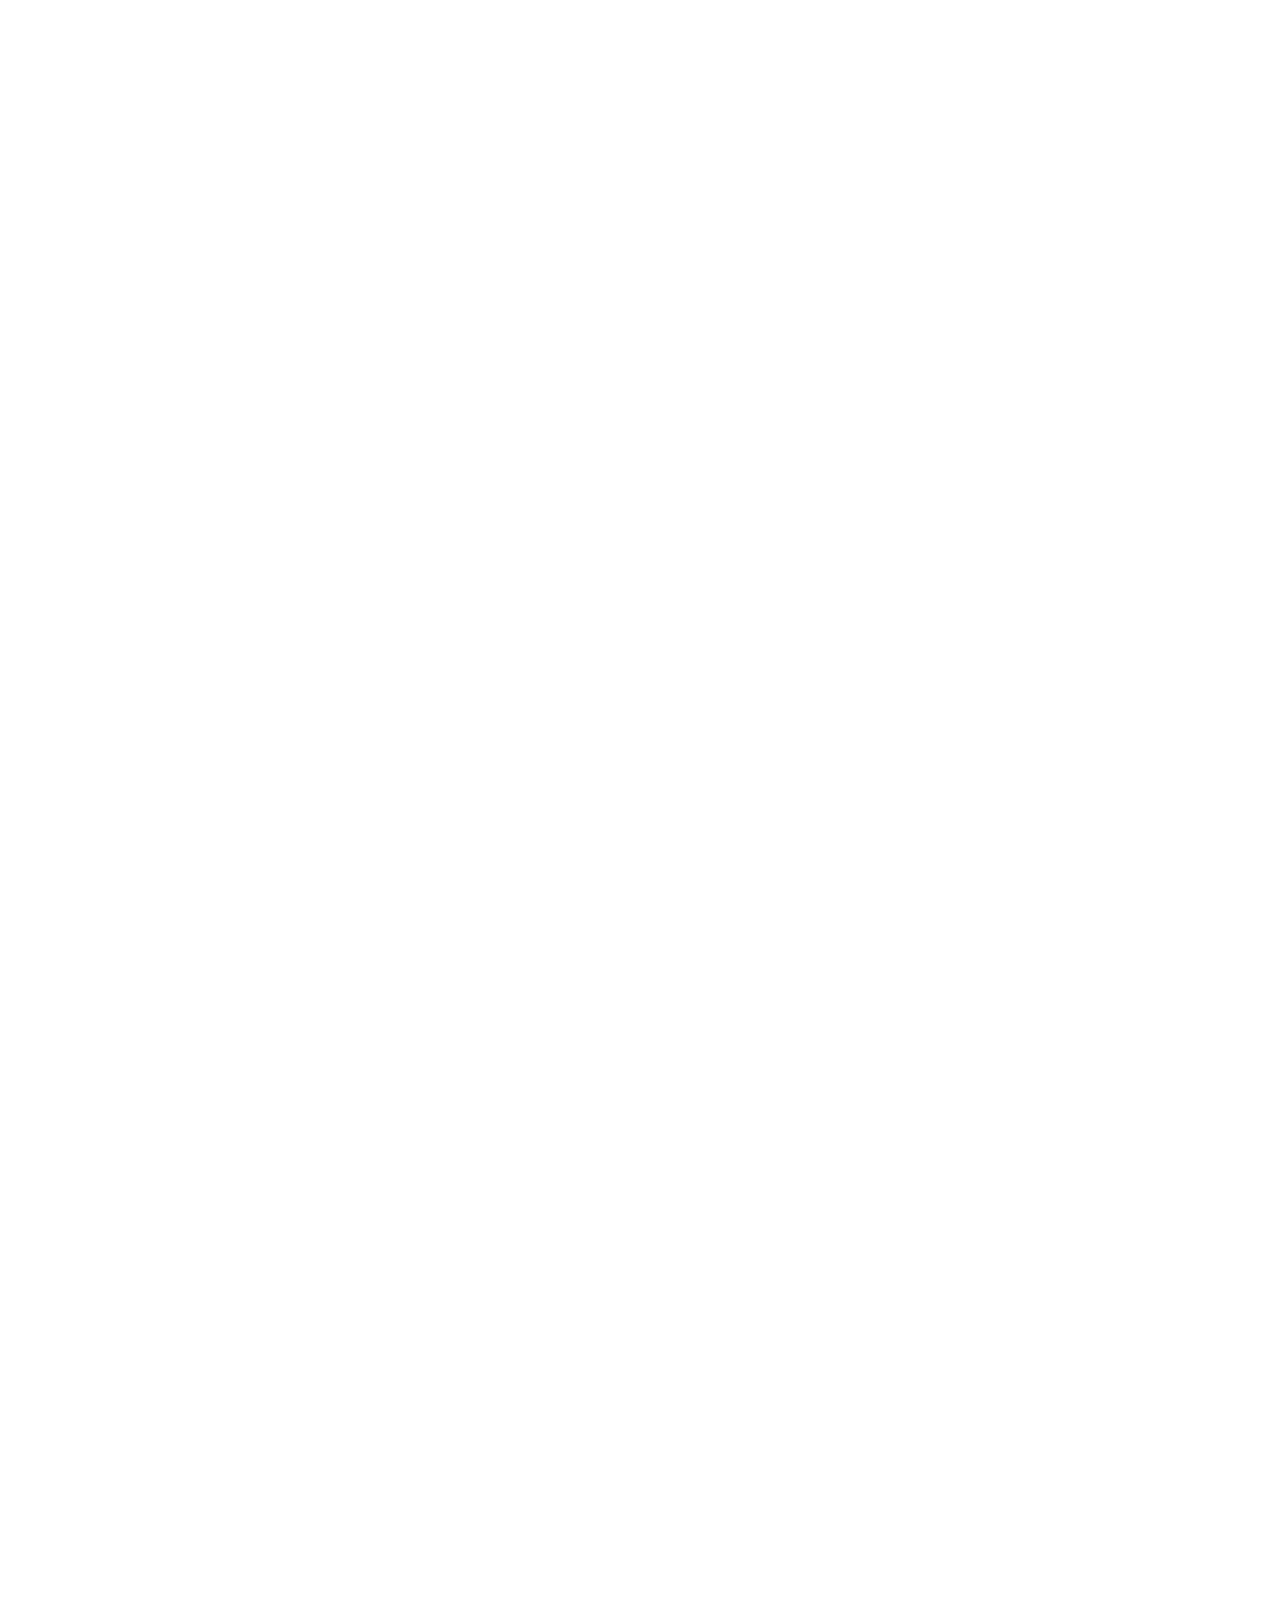
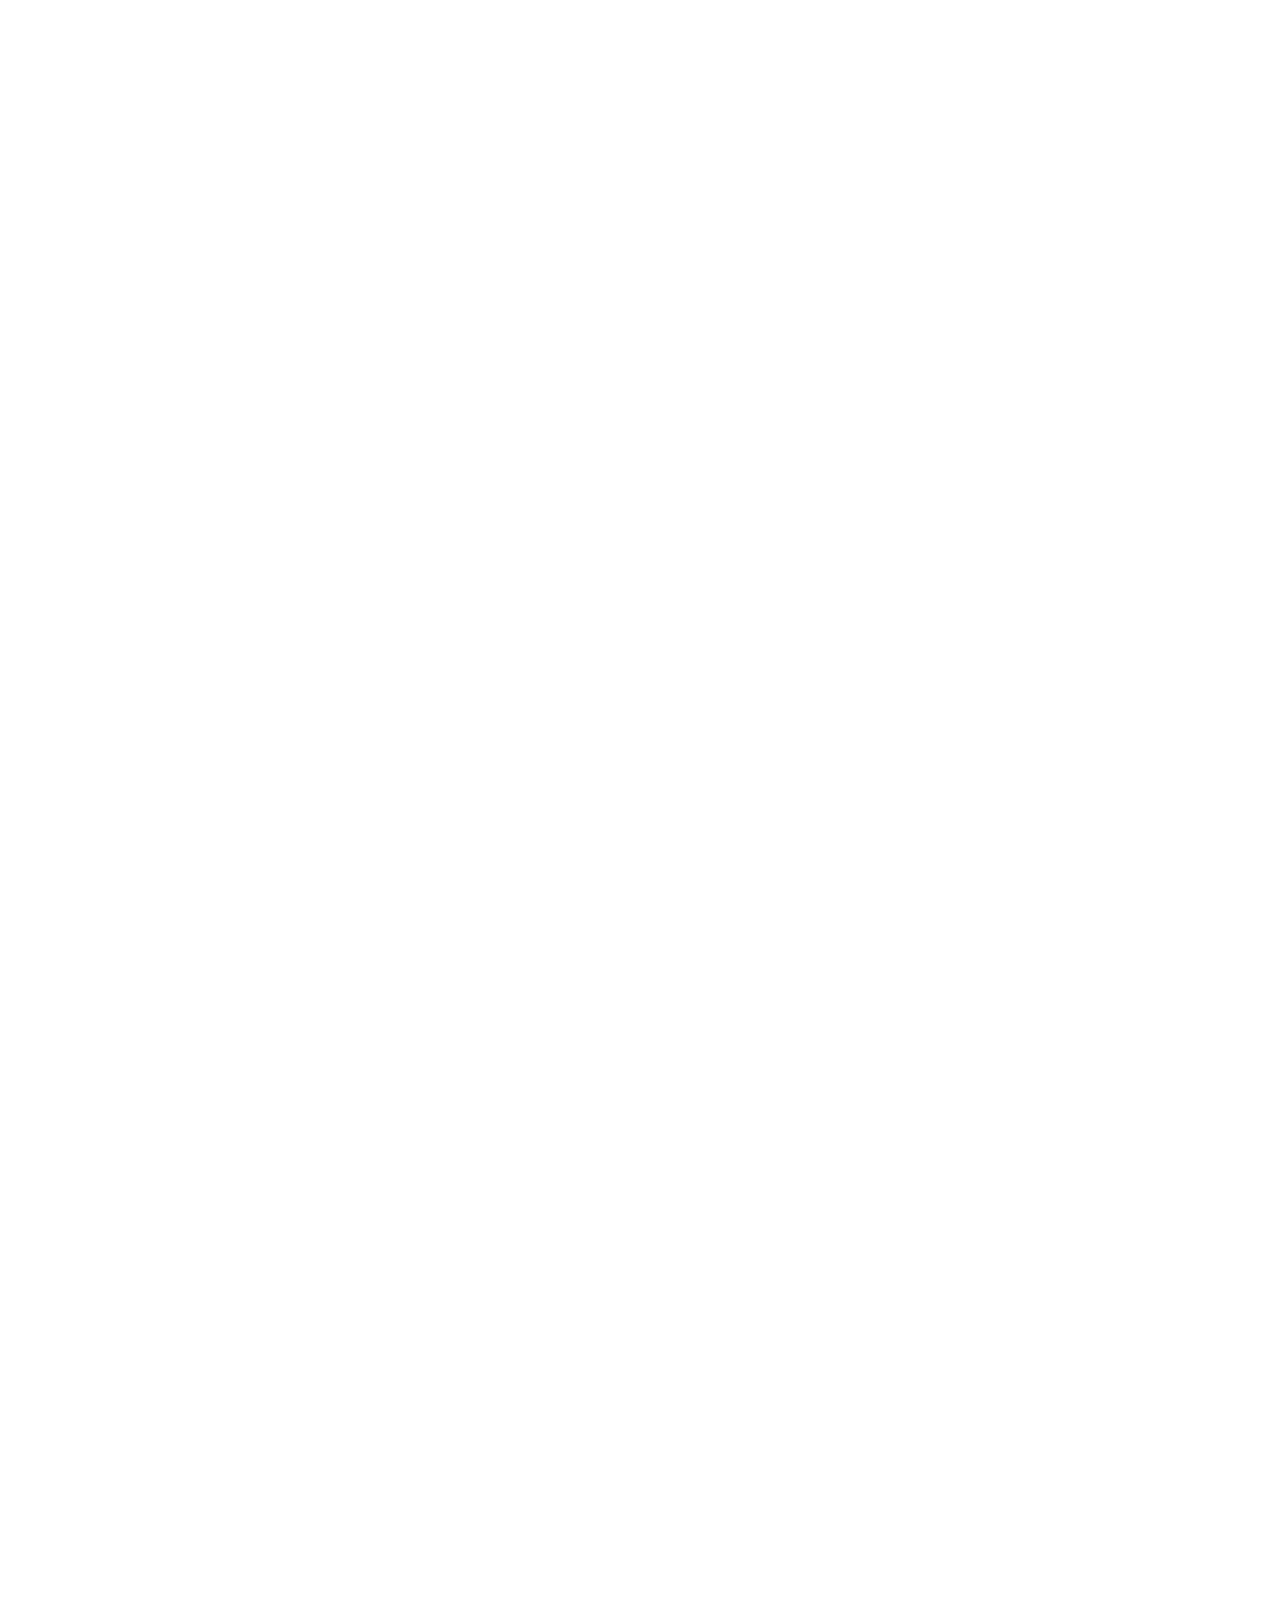
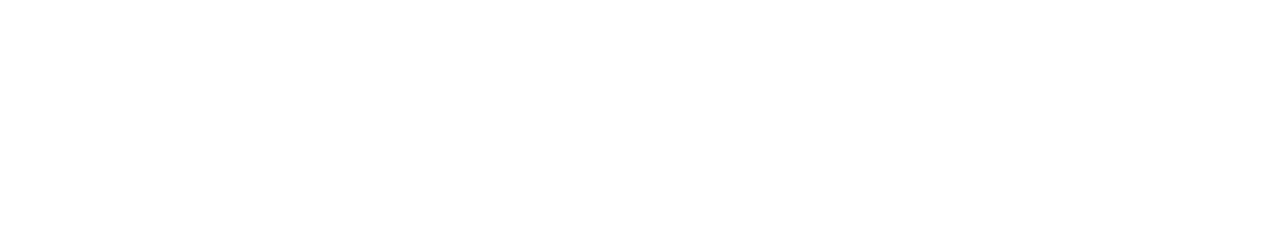
<file: css.html>
<!DOCTYPE html>
<html lang="en">
<head>
    <meta charset="UTF-8">
    <meta http-equiv="X-UA-Compatible" content="IE=edge">
    <meta name="viewport" content="width=device-width, initial-scale=1.0">
    <title>CSS</title>
    <link rel="stylesheet" href="style.css">
    <!-- <style>
        .welcome-txt {
            color: red;
            font-size: 100px;
            font-weight: 300;
        }
        #rough-txt {
            background-color: orange;
            color: white;
            width: 300px;
            text-align: center;
        }
    </style> -->
</head>
<body>
    <!-- <h1 style = "color: red; font-size: 100px; font-weight: 300;">Welcome to our CSS class</h1> -->
    <h1 class="welcome-txt">Welcome to our CSS class</h1>
    <h1 id="rough-txt">gsdffdsfghdf</h1>
    <h1>aflashfhas;j</h1>
    <p id="para">Lorem ipsum dolor, sit amet consectetur adipisicing elit. Minus id, nesciunt sunt rerum nihil tempore aut, dolorum tenetur aliquid nisi harum maxime eligendi temporibus unde ullam! Quidem culpa dolor nemo?</p>
    <p class="para2">
        kjdfkafjasdfkjasdfjdasfjkasdfklx
    </p>
    <p>
        qwerty
    </p>
</body>
</html>
</file>
<file: style.css>
.background {
    width: 100%;
    height: 800px;
    background-image: url('tourist\ girl.jpg');
    background-repeat: no-repeat;
    background-position: right top;
    background-attachment: fixed;
    

}
/* 
.box {
    border: 3px solid black;
    background-color: red;
    width: 200px;
    height: 200px;
    margin: 30px 0px 60px 60px;
    padding: 10px 0px 0px 20px;
   outline-width: 2px;
   outline-style: solid;
   outline-color: blue;
   color: white;
   text-align: right;
   text-decoration: none;
   word-spacing: 15px;
   text-shadow: 6px 8px 6px #fff;
   text-transform: lowercase;
}
.box1{
    border: 2px solid aqua;
    background-color: aqua;
    margin-top: 10px;
    width: 200px;
    height: 200px;
} */

/* links  */

.insta {
    text-decoration: none;
    border: 2px solid #e67e22;
    background-color: #e67e22;
    color: #fff;
    padding: 5px;
}
.insta:hover {
    background-color: white;
    color: #e67e22;
}
.insta:active {
    background-color: yellow;

}
.insta:visited {
    color: white;
    background-color: #2ecc71;
}


/* links end */

/* heading */
.heading1 {
    display: flex;
    top: 200;
}


.style-link {
    text-decoration: none;
    border: 2px solid #e67e22;
    background-color: #e67e22;
    color: #fff;
    padding: 5px;
    text-transform: uppercase;
}
.style-link:hover {
    background-color: #fff;
    color: #e67e22;
}
.style-link:active {
    background-color: #2ecc71;
    border: 2px solid #2ecc71;
    color: #fff;
}
.style-link:visited {
    background-color: darkmagenta;
    color:#fff;
    border: 2px solid darkmagenta;
}
.uo-li {
    list-style: square;
}
.ol-li {
    list-style: upper-roman;
    color: red;
}

.font-styling {
    color: #e67e22;
    font-size: larger;
    font-weight: bolder;
    font-family: 'Merriweather', serif;
    font-family: 'Sevillana', cursive;
    word-spacing: 15px;
}


table, td, th {
    border: 2px solid black;
    border-collapse: collapse;
    padding: 10px;
    text-align: center;
}
table{
    width: 500px;
}
td:hover{
    background-color: #2ecc71;
}


/* display  */

.display {
    background-color: red;
    display: inline;
    visibility: hidden;
}
.anchor {
    background-color: blue;
    display: block;
    text-align: center;
}
.navbar {
    list-style: none;
   
}
.navbar li {
    display: inline;
    margin-left: 15px;
}


/* display properties */
body {
    height: 5000px;
}

.box {
    border: 2px solid black;
    width: 200px;
    height: 200px;
    display: inline-block;
}
#box1{
    background-color: red;
    position: absolute;
    z-index: 3;
}
#box2{
    background-color: blue;
    position: absolute;
}
#box3{
    background-color: yellow;
    position: absolute;
    /* right: 40px; */
    /* position: relative;
    bottom: 50px;
    left: 50px; */
    /* position: fixed;
    bottom: 40px;
    left: 40px; */
    /* position: sticky;
    top: 10px; */
    z-index: -1;
    
    
}
#box4{
    background-color: green;
    z-index: 1;
    
}

/* flexbox start */

.container {
    border: 2px solid red;
    width: 100%;

    /* height: 500px; */
    display: flex;
    /* flex-direction: column; */
    /* justify-content: space-evenly;
    align-items: baseline; */
    /* flex-wrap: wrap-reverse; */

}
.container div {
    background-color: #e67e22;
    height: 40px;
    width: 40px;
    padding: 10px;
    margin: 10px;
}
#one {
    order: 1;
}
#ten {
    order :-1;
}
</file>
<file: cara.css>
/* .carousel .carousel-item {
    width: 100%;
    position: relative;
   

} */
.carousel .content {
    position: absolute;
    top: 0px;
    bottom: 0px;
    color: #fff;
    z-index: 1;
    display: flex;
    flex-direction: column;
    align-items: center;
    justify-content: center;
    height: 100%;
    width: 100%;
    background-color: rgba(0,0,0,0.5);

}
</file>
